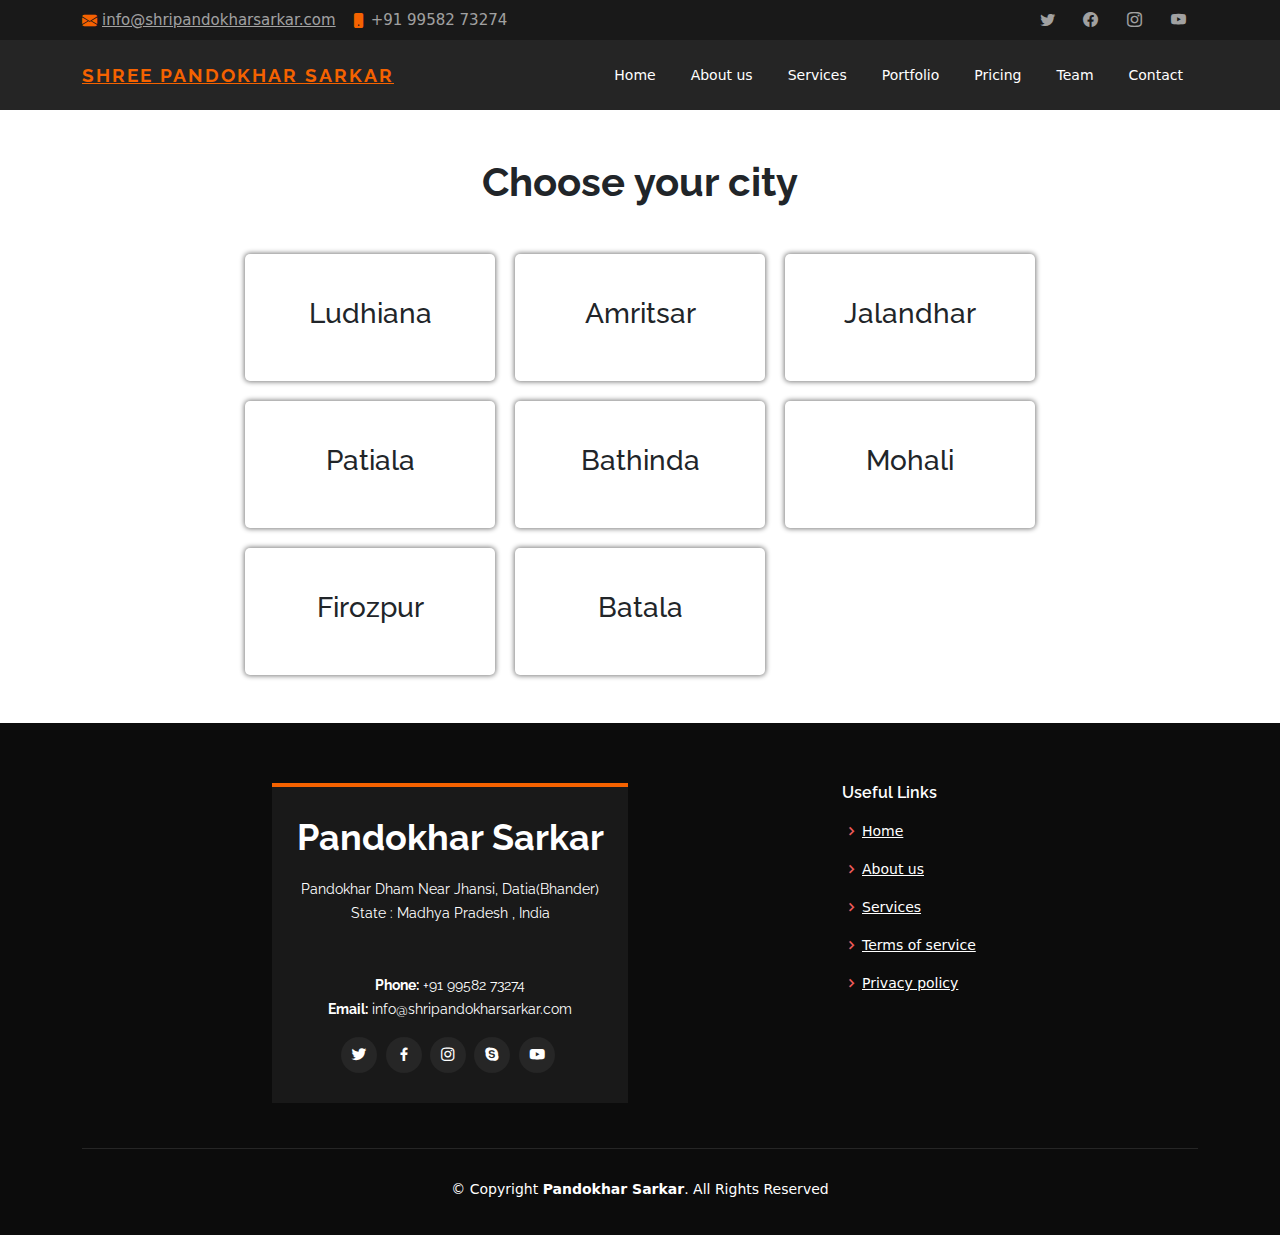
<file: chandigar.html>
<!DOCTYPE html>
<html lang="en">
<head>
    <meta charset="UTF-8">
    <meta name="viewport" content="width=device-width, initial-scale=1.0">
    <title>Pandokhar Sarkar</title>
    <!-- Favicons -->
  <link href="favicon.png" rel="icon">
  <link href="favicon.png" rel="apple-touch-icon">
  <!-- google fonts -->
  <link href="https://fonts.googleapis.com/css?family=Open+Sans:300,300i,400,400i,600,600i,700,700i|Raleway:300,300i,400,400i,500,500i,600,600i,700,700i|Poppins:300,300i,400,400i,500,500i,600,600i,700,700i" rel="stylesheet">
  <!-- Template Main CSS File -->
  <link href="assets/css/style.css" rel="stylesheet">
 
  <!-- jquery cdn -->
  <!-- <script src="https://ajax.googleapis.com/ajax/libs/jquery/3.7.0/jquery.min.js"></script> -->
    <!-- Vendor CSS Files -->
    <link href="https://cdn.jsdelivr.net/npm/bootstrap@5.0.2/dist/css/bootstrap.min.css" rel="stylesheet" integrity="sha384-EVSTQN3/azprG1Anm3QDgpJLIm9Nao0Yz1ztcQTwFspd3yD65VohhpuuCOmLASjC" crossorigin="anonymous">

    <link href="assets/vendor/aos/aos.css" rel="stylesheet">
    <link href="assets/vendor/bootstrap/css/bootstrap.min.css" rel="stylesheet">
    <link href="assets/vendor/bootstrap-icons/bootstrap-icons.css" rel="stylesheet">
    <link href="assets/vendor/boxicons/css/boxicons.min.css" rel="stylesheet">
    <link href="assets/vendor/glightbox/css/glightbox.min.css" rel="stylesheet">
    <link href="assets/vendor/swiper/swiper-bundle.min.css" rel="stylesheet">
   

</head>
<body>
     <!-- ======= Top Bar ======= -->
  <section id="topbar" class="d-flex align-items-center">
    <div class="container d-flex justify-content-center justify-content-md-between">
      <div class="contact-info d-flex align-items-center">
        <i class="bi bi-envelope-fill"></i><a href="mailto:info@shripandokharsarkar.com">info@shripandokharsarkar.com</a>
        <i class="bi bi-phone-fill phone-icon"></i> +91 99582 73274
      </div>
      <div class="social-links d-none d-md-block">
        <a href="#" class="twitter"><i class="bi bi-twitter"></i></a>
        <a href="https://www.facebook.com/pandokhar.sarkar.545" class="facebook"><i class="bi bi-facebook"></i></a>
        <a href="#" class="instagram"><i class="bi bi-instagram"></i></a>
        <a href="https://www.youtube.com/user/bindupandhokar" class="linkedin"><i class="bi bi-youtube"></i></i></a>
      </div>
    </div>
  </section>

      <!-- ======= Header ======= -->
  <header id="header" class="d-flex align-items-center">
    <div class="container d-flex align-items-center justify-content-between">

      <h1 class="logo"><a href="/index.html">Shree Pandokhar Sarkar</a></h1>
      <!-- Uncomment below if you prefer to use an image logo -->
      <!-- <a href="index.html" class="logo"><img src="assets/img/logo.png" alt="" class="img-fluid"></a>-->

      <nav id="navbar" class="navbar">
        <ul>
          <li><a class="nav-link scrollto " href="/index.html">Home</a></li>
          <li><a class="nav-link scrollto" href="/index.html#about">About us</a></li>
          <li><a class="nav-link scrollto" href="/index.html#services">Services</a></li>
          <li><a class="nav-link scrollto " href="/index.html#portfolio">Portfolio</a></li>
          <li><a class="nav-link scrollto" href="/index.html#pricing">Pricing</a></li>
          <li><a class="nav-link scrollto" href="/index.html#team">Team</a></li>
         
          <li><a class="nav-link scrollto" href="#contact">Contact</a></li>
        </ul>
        <i class="bi bi-list mobile-nav-toggle"></i>
      </nav><!-- .navbar -->

    </div>
  </header><!-- End Header -->

   <!-- main content -->
   <div class="row w-100  m-0 p-0">
    <h1 class="text-center fw-bold my-5 mx-0">Choose your city</h1>
     <div class="parent_gridd mb-5">
        <div class="child1 open" data-bs-toggle="modal" data-bs-target="#exampleModal"><h3>Ludhiana</h3></div>
        <div class="child1 open" data-bs-toggle="modal" data-bs-target="#exampleModal"><h3>Amritsar</h3></div>
        <div class="child1 open" data-bs-toggle="modal" data-bs-target="#exampleModal"><h3>Jalandhar</h3></div>
        <div class="child1 open" data-bs-toggle="modal" data-bs-target="#exampleModal"><h3>Patiala</h3></div>
        <div class="child1 open" data-bs-toggle="modal" data-bs-target="#exampleModal"><h3>Bathinda</h3></div>
        <div class="child1 open" data-bs-toggle="modal" data-bs-target="#exampleModal"><h3>Mohali</h3></div>
        <div class="child1 open" data-bs-toggle="modal" data-bs-target="#exampleModal"><h3>Firozpur</h3></div>
        <div class="child1 open" data-bs-toggle="modal" data-bs-target="#exampleModal"><h3>Batala</h3></div>
        
     </div>
   </div>
 <!-- end main content -->

 <!-- modal code -->
 
  
  <!-- Modal -->
 
    <div class="modal fade" id="exampleModal" tabindex="-1" aria-labelledby="exampleModalLabel" aria-hidden="true">
        <div class="modal-dialog modal-dialog-centered modal-dialog-scrollable">
          <div class="modal-content">
            <div class="modal-header">
              <h5 class="modal-title" id="exampleModalLabel">Whatsapp group Link</h5>
              <button type="button" class="btn-close" data-bs-dismiss="modal" aria-label="Close"></button>
            </div>
            <div class="modal-body ">
                <a href="https://chat.whatsapp.com/DCibsw1LIdS6PrPAT43Yz4"><img class="w-50 h-25" src="assets/img/whatsapp.png" alt=""></a>

                <p>or</p>
                <div class="form-floating">
                    <div class="form-floating">
                        <textarea id="textinpp" cols="30" rows="5">https://chat.whatsapp.com/DCibsw1LIdS6PrPAT43Yz4</textarea>
                       
                      </div>
                      
            </div>
            <button type="button" class="btn btn-primary mt-3 mb-3" onclick="clip()"><i class="bi bi-clipboard"></i></button>

            <div class="modal-footer">
              <button type="button" class="btn btn-secondary" data-bs-dismiss="modal">close</button>
         
            </div>
          </div>
        </div>
      </div>
    </div>
  

<!-- modal code -->
    <!-- ======= Footer ======= -->
  <footer id="footer">
    <div class="footer-top">
      <div class="container">
        <div class="row d-flex justify-content-evenly">

          <div class="col-lg-4 col-md-6">
            <div class="footer-info">
              <h3>Pandokhar Sarkar</h3>
              <p>
                Pandokhar Dham
                Near Jhansi, Datia(Bhander)
                State : Madhya Pradesh , India <br><br><br>
                <strong>Phone:</strong> +91 99582 73274 <br>
                <strong>Email:</strong> info@shripandokharsarkar.com<br>
              </p>
              <div class="social-links mt-3">
                <a href="#" class="twitter"><i class="bx bxl-twitter"></i></a>
                <a href="https://www.facebook.com/pandokhar.sarkar.545" class="facebook"><i class="bx bxl-facebook"></i></a>
                <a href="#" class="instagram"><i class="bx bxl-instagram"></i></a>
                <a href="#" class="google-plus"><i class="bx bxl-skype"></i></a>
                <a href="https://www.youtube.com/user/bindupandhokar" class="linkedin"><i class="bx bxl-youtube"></i></a>
              </div>
            </div>
          </div>

          <div class="col-lg-2 col-md-12 footer-links">
            <h4>Useful Links</h4>
            <ul>
              <li><i class="bx bx-chevron-right"></i> <a href="#">Home</a></li>
              <li><i class="bx bx-chevron-right"></i> <a href="#">About us</a></li>
              <li><i class="bx bx-chevron-right"></i> <a href="#">Services</a></li>
              <li><i class="bx bx-chevron-right"></i> <a href="#">Terms of service</a></li>
              <li><i class="bx bx-chevron-right"></i> <a href="#">Privacy policy</a></li>
            </ul>
          </div>
      </div>
      </div>
    </div>
    <div class="container">
        <div class="copyright">
          &copy; Copyright <strong><span>Pandokhar Sarkar</span></strong>. All Rights Reserved
        </div>
        <div class="credits">
         
        </div>
      </div>
    </footer>
    <!-- end footer -->

    <!-- Vendor JS Files -->
    <script src="https://cdn.jsdelivr.net/npm/bootstrap@5.0.2/dist/js/bootstrap.bundle.min.js" integrity="sha384-MrcW6ZMFYlzcLA8Nl+NtUVF0sA7MsXsP1UyJoMp4YLEuNSfAP+JcXn/tWtIaxVXM" crossorigin="anonymous"></script>
  <script src="assets/vendor/aos/aos.js"></script>
  <script src="assets/vendor/bootstrap/js/bootstrap.bundle.min.js"></script>
  <script src="assets/vendor/glightbox/js/glightbox.min.js"></script>
  <script src="assets/vendor/isotope-layout/isotope.pkgd.min.js"></script>
  <script src="assets/vendor/swiper/swiper-bundle.min.js"></script>
  <script src="assets/vendor/php-email-form/validate.js"></script>
 

  <!-- Template Main JS File -->
  <script src="assets/js/main.js"></script>
   <script src="assets/js/modal.js"></script>

</body>
</html>
</file>
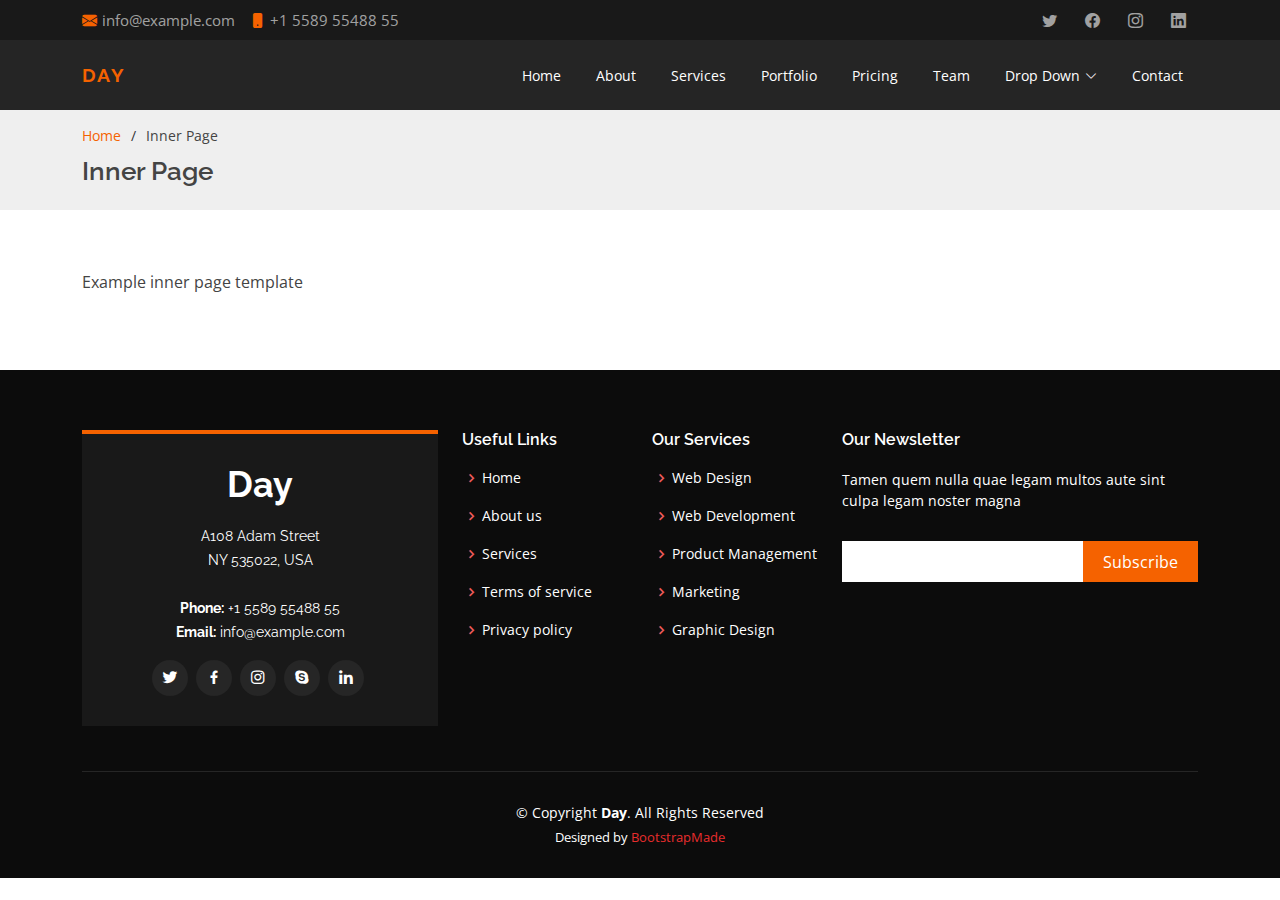
<file: inner-page.html>
<!DOCTYPE html>
<html lang="en">

<head>
  <meta charset="utf-8">
  <meta content="width=device-width, initial-scale=1.0" name="viewport">

  <title>Inner Page - Day Bootstrap Template</title>
  <meta content="" name="description">
  <meta content="" name="keywords">

  <!-- Favicons -->
  <link href="assets/img/favicon.png" rel="icon">
  <link href="assets/img/apple-touch-icon.png" rel="apple-touch-icon">

  <!-- Google Fonts -->
  <link href="https://fonts.googleapis.com/css?family=Open+Sans:300,300i,400,400i,600,600i,700,700i|Raleway:300,300i,400,400i,500,500i,600,600i,700,700i|Poppins:300,300i,400,400i,500,500i,600,600i,700,700i" rel="stylesheet">

  <!-- Vendor CSS Files -->
  <link href="assets/vendor/aos/aos.css" rel="stylesheet">
  <link href="assets/vendor/bootstrap/css/bootstrap.min.css" rel="stylesheet">
  <link href="assets/vendor/bootstrap-icons/bootstrap-icons.css" rel="stylesheet">
  <link href="assets/vendor/boxicons/css/boxicons.min.css" rel="stylesheet">
  <link href="assets/vendor/glightbox/css/glightbox.min.css" rel="stylesheet">
  <link href="assets/vendor/swiper/swiper-bundle.min.css" rel="stylesheet">

  <!-- Template Main CSS File -->
  <link href="assets/css/style.css" rel="stylesheet">

  <!-- =======================================================
  * Template Name: Day
  * Updated: Aug 17 2023 with Bootstrap v5.3.1
  * Template URL: https://bootstrapmade.com/day-multipurpose-html-template-for-free/
  * Author: BootstrapMade.com
  * License: https://bootstrapmade.com/license/
  ======================================================== -->
</head>

<body>

  <!-- ======= Top Bar ======= -->
  <section id="topbar" class="d-flex align-items-center">
    <div class="container d-flex justify-content-center justify-content-md-between">
      <div class="contact-info d-flex align-items-center">
        <i class="bi bi-envelope-fill"></i><a href="mailto:contact@example.com">info@example.com</a>
        <i class="bi bi-phone-fill phone-icon"></i> +1 5589 55488 55
      </div>
      <div class="social-links d-none d-md-block">
        <a href="#" class="twitter"><i class="bi bi-twitter"></i></a>
        <a href="#" class="facebook"><i class="bi bi-facebook"></i></a>
        <a href="#" class="instagram"><i class="bi bi-instagram"></i></a>
        <a href="#" class="linkedin"><i class="bi bi-linkedin"></i></i></a>
      </div>
    </div>
  </section>

  <!-- ======= Header ======= -->
  <header id="header" class="d-flex align-items-center">
    <div class="container d-flex align-items-center justify-content-between">

      <h1 class="logo"><a href="index.html">Day</a></h1>
      <!-- Uncomment below if you prefer to use an image logo -->
      <!-- <a href="index.html" class="logo"><img src="assets/img/logo.png" alt="" class="img-fluid"></a>-->

      <nav id="navbar" class="navbar">
        <ul>
          <li><a class="nav-link scrollto " href="#hero">Home</a></li>
          <li><a class="nav-link scrollto" href="#about">About</a></li>
          <li><a class="nav-link scrollto" href="#services">Services</a></li>
          <li><a class="nav-link scrollto " href="#portfolio">Portfolio</a></li>
          <li><a class="nav-link scrollto" href="#pricing">Pricing</a></li>
          <li><a class="nav-link scrollto" href="#team">Team</a></li>
          <li class="dropdown"><a href="#"><span>Drop Down</span> <i class="bi bi-chevron-down"></i></a>
            <ul>
              <li><a href="#">Drop Down 1</a></li>
              <li class="dropdown"><a href="#"><span>Deep Drop Down</span> <i class="bi bi-chevron-right"></i></a>
                <ul>
                  <li><a href="#">Deep Drop Down 1</a></li>
                  <li><a href="#">Deep Drop Down 2</a></li>
                  <li><a href="#">Deep Drop Down 3</a></li>
                  <li><a href="#">Deep Drop Down 4</a></li>
                  <li><a href="#">Deep Drop Down 5</a></li>
                </ul>
              </li>
              <li><a href="#">Drop Down 2</a></li>
              <li><a href="#">Drop Down 3</a></li>
              <li><a href="#">Drop Down 4</a></li>
            </ul>
          </li>
          <li><a class="nav-link scrollto" href="#contact">Contact</a></li>
        </ul>
        <i class="bi bi-list mobile-nav-toggle"></i>
      </nav><!-- .navbar -->

    </div>
  </header><!-- End Header -->

  <main id="main">

    <!-- ======= Breadcrumbs ======= -->
    <section id="breadcrumbs" class="breadcrumbs">
      <div class="container">

        <ol>
          <li><a href="index.html">Home</a></li>
          <li>Inner Page</li>
        </ol>
        <h2>Inner Page</h2>

      </div>
    </section><!-- End Breadcrumbs -->

    <section class="inner-page">
      <div class="container">
        <p>
          Example inner page template
        </p>
      </div>
    </section>

  </main><!-- End #main -->

  <!-- ======= Footer ======= -->
  <footer id="footer">
    <div class="footer-top">
      <div class="container">
        <div class="row">

          <div class="col-lg-4 col-md-6">
            <div class="footer-info">
              <h3>Day</h3>
              <p>
                A108 Adam Street <br>
                NY 535022, USA<br><br>
                <strong>Phone:</strong> +1 5589 55488 55<br>
                <strong>Email:</strong> info@example.com<br>
              </p>
              <div class="social-links mt-3">
                <a href="#" class="twitter"><i class="bx bxl-twitter"></i></a>
                <a href="#" class="facebook"><i class="bx bxl-facebook"></i></a>
                <a href="#" class="instagram"><i class="bx bxl-instagram"></i></a>
                <a href="#" class="google-plus"><i class="bx bxl-skype"></i></a>
                <a href="#" class="linkedin"><i class="bx bxl-linkedin"></i></a>
              </div>
            </div>
          </div>

          <div class="col-lg-2 col-md-6 footer-links">
            <h4>Useful Links</h4>
            <ul>
              <li><i class="bx bx-chevron-right"></i> <a href="#">Home</a></li>
              <li><i class="bx bx-chevron-right"></i> <a href="#">About us</a></li>
              <li><i class="bx bx-chevron-right"></i> <a href="#">Services</a></li>
              <li><i class="bx bx-chevron-right"></i> <a href="#">Terms of service</a></li>
              <li><i class="bx bx-chevron-right"></i> <a href="#">Privacy policy</a></li>
            </ul>
          </div>

          <div class="col-lg-2 col-md-6 footer-links">
            <h4>Our Services</h4>
            <ul>
              <li><i class="bx bx-chevron-right"></i> <a href="#">Web Design</a></li>
              <li><i class="bx bx-chevron-right"></i> <a href="#">Web Development</a></li>
              <li><i class="bx bx-chevron-right"></i> <a href="#">Product Management</a></li>
              <li><i class="bx bx-chevron-right"></i> <a href="#">Marketing</a></li>
              <li><i class="bx bx-chevron-right"></i> <a href="#">Graphic Design</a></li>
            </ul>
          </div>

          <div class="col-lg-4 col-md-6 footer-newsletter">
            <h4>Our Newsletter</h4>
            <p>Tamen quem nulla quae legam multos aute sint culpa legam noster magna</p>
            <form action="" method="post">
              <input type="email" name="email"><input type="submit" value="Subscribe">
            </form>

          </div>

        </div>
      </div>
    </div>

    <div class="container">
      <div class="copyright">
        &copy; Copyright <strong><span>Day</span></strong>. All Rights Reserved
      </div>
      <div class="credits">
        <!-- All the links in the footer should remain intact. -->
        <!-- You can delete the links only if you purchased the pro version. -->
        <!-- Licensing information: https://bootstrapmade.com/license/ -->
        <!-- Purchase the pro version with working PHP/AJAX contact form: https://bootstrapmade.com/day-multipurpose-html-template-for-free/ -->
        Designed by <a href="https://bootstrapmade.com/">BootstrapMade</a>
      </div>
    </div>
  </footer><!-- End Footer -->

  <a href="#" class="back-to-top d-flex align-items-center justify-content-center"><i class="bi bi-arrow-up-short"></i></a>
  <div id="preloader"></div>

  <!-- Vendor JS Files -->
  <script src="assets/vendor/aos/aos.js"></script>
  <script src="assets/vendor/bootstrap/js/bootstrap.bundle.min.js"></script>
  <script src="assets/vendor/glightbox/js/glightbox.min.js"></script>
  <script src="assets/vendor/isotope-layout/isotope.pkgd.min.js"></script>
  <script src="assets/vendor/swiper/swiper-bundle.min.js"></script>
  <script src="assets/vendor/php-email-form/validate.js"></script>

  <!-- Template Main JS File -->
  <script src="assets/js/main.js"></script>

</body>

</html>
</file>
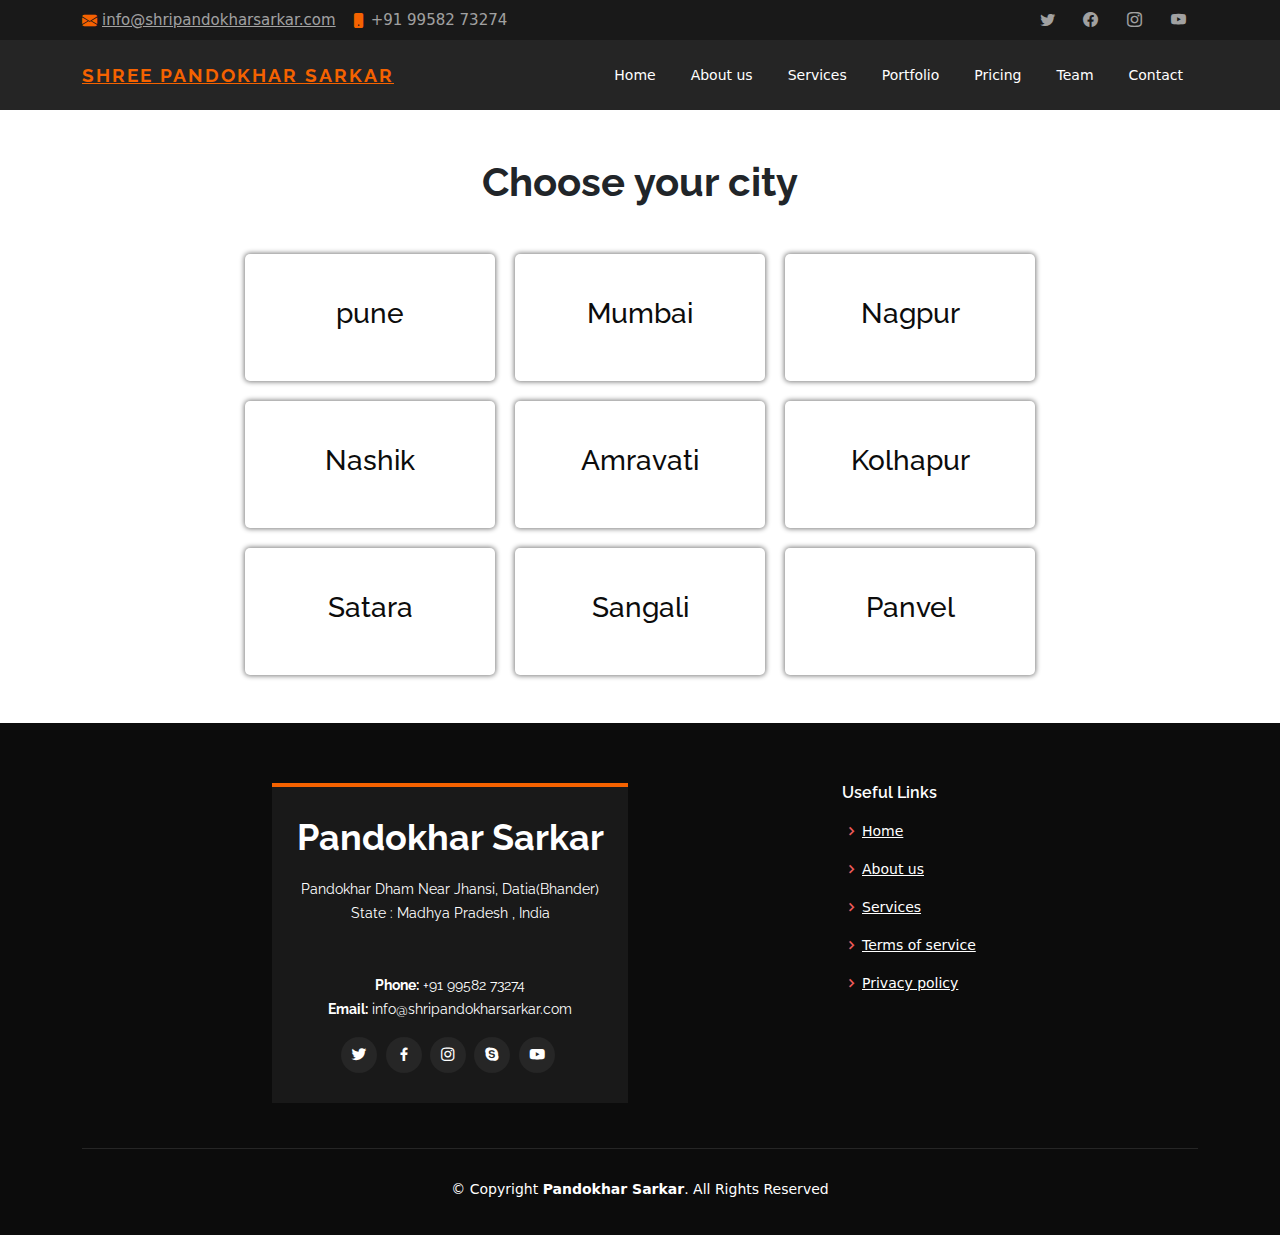
<file: maharashtra.html>
<!DOCTYPE html>
<html lang="en">
<head>
    <meta charset="UTF-8">
    <meta name="viewport" content="width=device-width, initial-scale=1.0">
    <title>Pandokhar Sarkar</title>
    <!-- Favicons -->
  <link href="favicon.png" rel="icon">
  <link href="favicon.png" rel="apple-touch-icon">
  <!-- google fonts -->
  <link href="https://fonts.googleapis.com/css?family=Open+Sans:300,300i,400,400i,600,600i,700,700i|Raleway:300,300i,400,400i,500,500i,600,600i,700,700i|Poppins:300,300i,400,400i,500,500i,600,600i,700,700i" rel="stylesheet">
  <!-- Template Main CSS File -->
  <link href="assets/css/style.css" rel="stylesheet">
 
  <!-- jquery cdn -->
  <!-- <script src="https://ajax.googleapis.com/ajax/libs/jquery/3.7.0/jquery.min.js"></script> -->
    <!-- Vendor CSS Files -->
    <link href="https://cdn.jsdelivr.net/npm/bootstrap@5.0.2/dist/css/bootstrap.min.css" rel="stylesheet" integrity="sha384-EVSTQN3/azprG1Anm3QDgpJLIm9Nao0Yz1ztcQTwFspd3yD65VohhpuuCOmLASjC" crossorigin="anonymous">

    <link href="assets/vendor/aos/aos.css" rel="stylesheet">
    <link href="assets/vendor/bootstrap/css/bootstrap.min.css" rel="stylesheet">
    <link href="assets/vendor/bootstrap-icons/bootstrap-icons.css" rel="stylesheet">
    <link href="assets/vendor/boxicons/css/boxicons.min.css" rel="stylesheet">
    <link href="assets/vendor/glightbox/css/glightbox.min.css" rel="stylesheet">
    <link href="assets/vendor/swiper/swiper-bundle.min.css" rel="stylesheet">
   

</head>
<body>
     <!-- ======= Top Bar ======= -->
  <section id="topbar" class="d-flex align-items-center">
    <div class="container d-flex justify-content-center justify-content-md-between">
      <div class="contact-info d-flex align-items-center">
        <i class="bi bi-envelope-fill"></i><a href="mailto:info@shripandokharsarkar.com">info@shripandokharsarkar.com</a>
        <i class="bi bi-phone-fill phone-icon"></i> +91 99582 73274
      </div>
      <div class="social-links d-none d-md-block">
        <a href="#" class="twitter"><i class="bi bi-twitter"></i></a>
        <a href="https://www.facebook.com/pandokhar.sarkar.545" class="facebook"><i class="bi bi-facebook"></i></a>
        <a href="#" class="instagram"><i class="bi bi-instagram"></i></a>
        <a href="https://www.youtube.com/user/bindupandhokar" class="linkedin"><i class="bi bi-youtube"></i></i></a>
      </div>
    </div>
  </section>

      <!-- ======= Header ======= -->
  <header id="header" class="d-flex align-items-center">
    <div class="container d-flex align-items-center justify-content-between">

      <h1 class="logo"><a href="/index.html">Shree Pandokhar Sarkar</a></h1>
      <!-- Uncomment below if you prefer to use an image logo -->
      <!-- <a href="index.html" class="logo"><img src="assets/img/logo.png" alt="" class="img-fluid"></a>-->

      <nav id="navbar" class="navbar">
        <ul>
          <li><a class="nav-link scrollto " href="/index.html">Home</a></li>
          <li><a class="nav-link scrollto" href="/index.html#about">About us</a></li>
          <li><a class="nav-link scrollto" href="/index.html#services">Services</a></li>
          <li><a class="nav-link scrollto " href="/index.html#portfolio">Portfolio</a></li>
          <li><a class="nav-link scrollto" href="/index.html#pricing">Pricing</a></li>
          <li><a class="nav-link scrollto" href="/index.html#team">Team</a></li>
         
          <li><a class="nav-link scrollto" href="#contact">Contact</a></li>
        </ul>
        <i class="bi bi-list mobile-nav-toggle"></i>
      </nav><!-- .navbar -->

    </div>
  </header><!-- End Header -->

   <!-- main content -->
   <div class="row w-100 m-0 p-0">
    <h1 class="text-center fw-bold  my-5 mx-0">Choose your city</h1>
     <div class="parent_gridd mb-5 ">
        <a class="a" href="/pandokhar-sarkar/citycont.html?name=pune" ><div class="child1"><h3>pune</h3></div></a>
        <a class="a" href="/pandokhar-sarkar/citycont.html?name=mumbai"><div class="child1"><h3>Mumbai</h3></div></a>
        <a class="a" href="/pandokhar-sarkar/citycont.html?name=nagpur"><div class="child1"><h3>Nagpur</h3></div></a>
        <a class="a" href="/pandokhar-sarkar/citycont.html?name=nashik"><div class="child1"><h3>Nashik</h3></div></a>
        <a class="a" href="/pandokhar-sarkar/citycont.html?name=amravati"><div class="child1"><h3>Amravati</h3></div></a>
        <a class="a" href="/pandokhar-sarkar/citycont.html?name=kolhapur"><div class="child1"><h3>Kolhapur</h3></div></a>
        <a class="a" href="/pandokhar-sarkar/citycont.html?name=satara"><div class="child1"><h3>Satara</h3></div></a>
        <a class="a" href="/pandokhar-sarkar/citycont.html?name=sangali"><div class="child1"><h3>Sangali</h3></div></a>
        <a class="a" href="/pandokhar-sarkar/citycont.html?name=panvel"><div class="child1"><h3>Panvel</h3></div></a>
     </div>
   </div>
 <!-- end main content -->

 
    <!-- ======= Footer ======= -->
  <footer id="footer">
    <div class="footer-top">
      <div class="container">
        <div class="row d-flex justify-content-evenly">

          <div class="col-lg-4 col-md-6">
            <div class="footer-info">
              <h3>Pandokhar Sarkar</h3>
              <p>
                Pandokhar Dham
                Near Jhansi, Datia(Bhander)
                State : Madhya Pradesh , India <br><br><br>
                <strong>Phone:</strong> +91 99582 73274 <br>
                <strong>Email:</strong> info@shripandokharsarkar.com<br>
              </p>
              <div class="social-links mt-3">
                <a href="#" class="twitter"><i class="bx bxl-twitter"></i></a>
                <a href="https://www.facebook.com/pandokhar.sarkar.545" class="facebook"><i class="bx bxl-facebook"></i></a>
                <a href="#" class="instagram"><i class="bx bxl-instagram"></i></a>
                <a href="#" class="google-plus"><i class="bx bxl-skype"></i></a>
                <a href="https://www.youtube.com/user/bindupandhokar" class="linkedin"><i class="bx bxl-youtube"></i></a>
              </div>
            </div>
          </div>

          <div class="col-lg-2 col-md-12 footer-links">
            <h4>Useful Links</h4>
            <ul>
              <li><i class="bx bx-chevron-right"></i> <a href="#">Home</a></li>
              <li><i class="bx bx-chevron-right"></i> <a href="#">About us</a></li>
              <li><i class="bx bx-chevron-right"></i> <a href="#">Services</a></li>
              <li><i class="bx bx-chevron-right"></i> <a href="#">Terms of service</a></li>
              <li><i class="bx bx-chevron-right"></i> <a href="#">Privacy policy</a></li>
            </ul>
          </div>
      </div>
      </div>
    </div>
    <div class="container">
        <div class="copyright">
          &copy; Copyright <strong><span>Pandokhar Sarkar</span></strong>. All Rights Reserved
        </div>
        <div class="credits">
         
        </div>
      </div>
    </footer>
    <!-- end footer -->

    <!-- Vendor JS Files -->
    <script src="https://cdn.jsdelivr.net/npm/bootstrap@5.0.2/dist/js/bootstrap.bundle.min.js" integrity="sha384-MrcW6ZMFYlzcLA8Nl+NtUVF0sA7MsXsP1UyJoMp4YLEuNSfAP+JcXn/tWtIaxVXM" crossorigin="anonymous"></script>
  <script src="assets/vendor/aos/aos.js"></script>
  <script src="assets/vendor/bootstrap/js/bootstrap.bundle.min.js"></script>
  <script src="assets/vendor/glightbox/js/glightbox.min.js"></script>
  <script src="assets/vendor/isotope-layout/isotope.pkgd.min.js"></script>
  <script src="assets/vendor/swiper/swiper-bundle.min.js"></script>
  <script src="assets/vendor/php-email-form/validate.js"></script>
 

  <!-- Template Main JS File -->
  <script src="assets/js/main.js"></script>
   <script src="assets/js/modal.js"></script>
  
</body>
</html>
</file>
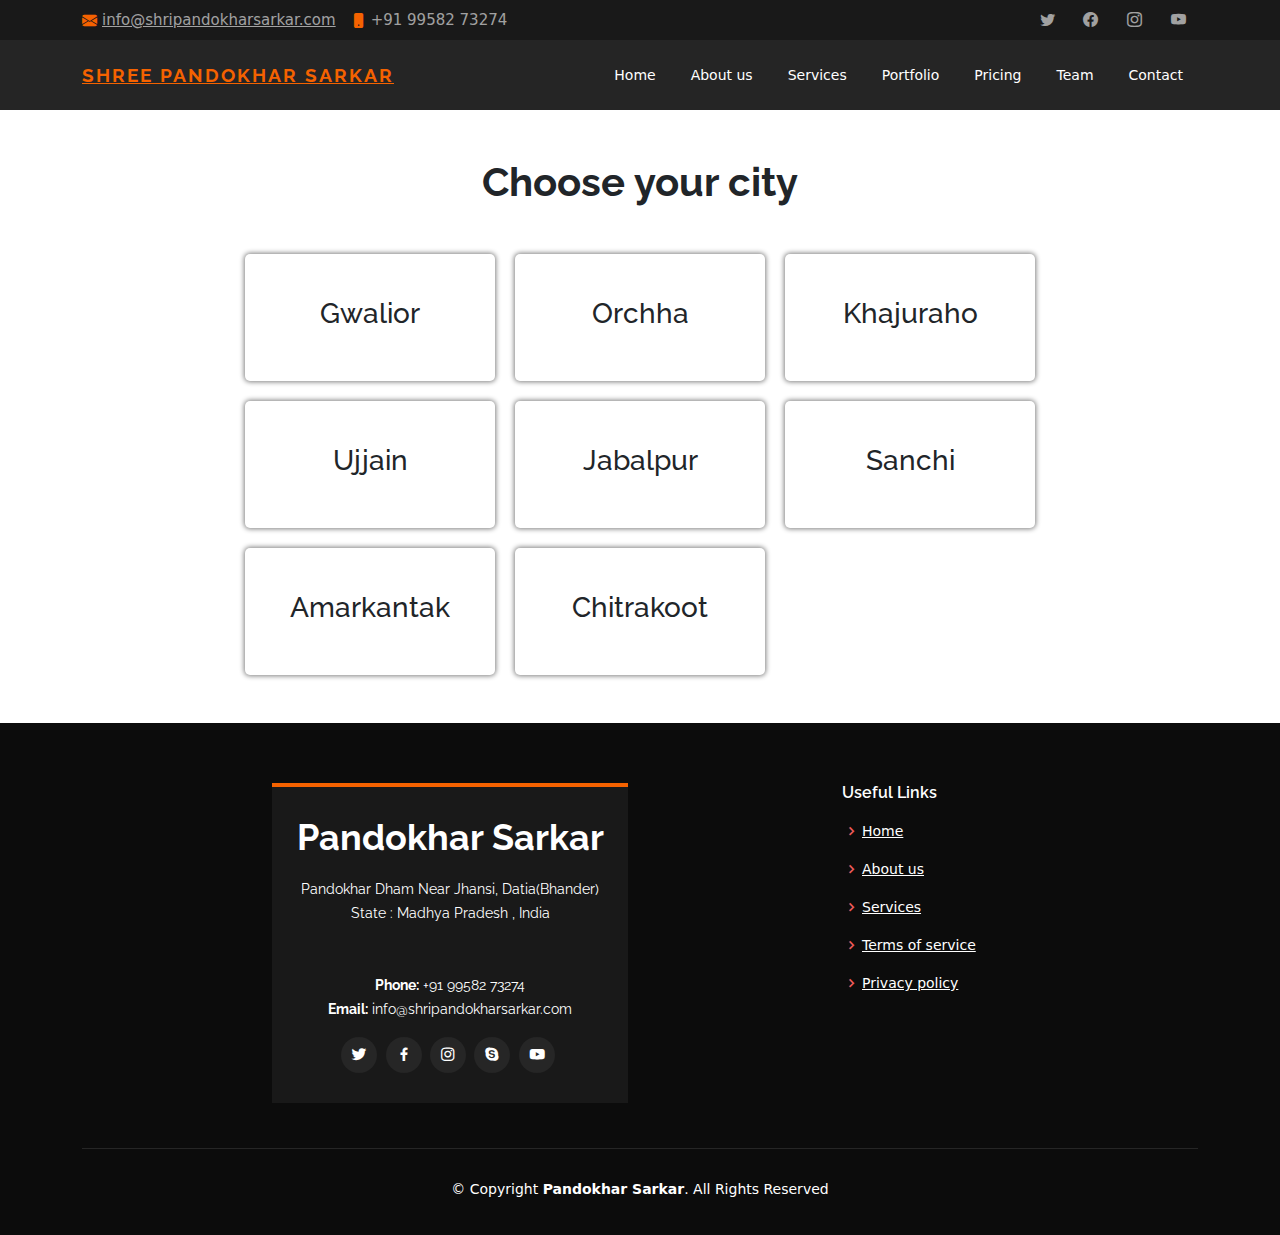
<file: mp.html>
<!DOCTYPE html>
<html lang="en">
<head>
    <meta charset="UTF-8">
    <meta name="viewport" content="width=device-width, initial-scale=1.0">
    <title>Pandokhar Sarkar</title>
    <!-- Favicons -->
  <link href="favicon.png" rel="icon">
  <link href="favicon.png" rel="apple-touch-icon">
  <!-- google fonts -->
  <link href="https://fonts.googleapis.com/css?family=Open+Sans:300,300i,400,400i,600,600i,700,700i|Raleway:300,300i,400,400i,500,500i,600,600i,700,700i|Poppins:300,300i,400,400i,500,500i,600,600i,700,700i" rel="stylesheet">
  <!-- Template Main CSS File -->
  <link href="assets/css/style.css" rel="stylesheet">
 
  <!-- jquery cdn -->
  <!-- <script src="https://ajax.googleapis.com/ajax/libs/jquery/3.7.0/jquery.min.js"></script> -->
    <!-- Vendor CSS Files -->
    <link href="https://cdn.jsdelivr.net/npm/bootstrap@5.0.2/dist/css/bootstrap.min.css" rel="stylesheet" integrity="sha384-EVSTQN3/azprG1Anm3QDgpJLIm9Nao0Yz1ztcQTwFspd3yD65VohhpuuCOmLASjC" crossorigin="anonymous">

    <link href="assets/vendor/aos/aos.css" rel="stylesheet">
    <link href="assets/vendor/bootstrap/css/bootstrap.min.css" rel="stylesheet">
    <link href="assets/vendor/bootstrap-icons/bootstrap-icons.css" rel="stylesheet">
    <link href="assets/vendor/boxicons/css/boxicons.min.css" rel="stylesheet">
    <link href="assets/vendor/glightbox/css/glightbox.min.css" rel="stylesheet">
    <link href="assets/vendor/swiper/swiper-bundle.min.css" rel="stylesheet">
   

</head>
<body>
     <!-- ======= Top Bar ======= -->
  <section id="topbar" class="d-flex align-items-center">
    <div class="container d-flex justify-content-center justify-content-md-between">
      <div class="contact-info d-flex align-items-center">
        <i class="bi bi-envelope-fill"></i><a href="mailto:info@shripandokharsarkar.com">info@shripandokharsarkar.com</a>
        <i class="bi bi-phone-fill phone-icon"></i> +91 99582 73274
      </div>
      <div class="social-links d-none d-md-block">
        <a href="#" class="twitter"><i class="bi bi-twitter"></i></a>
        <a href="https://www.facebook.com/pandokhar.sarkar.545" class="facebook"><i class="bi bi-facebook"></i></a>
        <a href="#" class="instagram"><i class="bi bi-instagram"></i></a>
        <a href="https://www.youtube.com/user/bindupandhokar" class="linkedin"><i class="bi bi-youtube"></i></i></a>
      </div>
    </div>
  </section>

      <!-- ======= Header ======= -->
  <header id="header" class="d-flex align-items-center">
    <div class="container d-flex align-items-center justify-content-between">

      <h1 class="logo"><a href="/index.html">Shree Pandokhar Sarkar</a></h1>
      <!-- Uncomment below if you prefer to use an image logo -->
      <!-- <a href="index.html" class="logo"><img src="assets/img/logo.png" alt="" class="img-fluid"></a>-->

      <nav id="navbar" class="navbar">
        <ul>
          <li><a class="nav-link scrollto " href="/index.html">Home</a></li>
          <li><a class="nav-link scrollto" href="/index.html#about">About us</a></li>
          <li><a class="nav-link scrollto" href="/index.html#services">Services</a></li>
          <li><a class="nav-link scrollto " href="/index.html#portfolio">Portfolio</a></li>
          <li><a class="nav-link scrollto" href="/index.html#pricing">Pricing</a></li>
          <li><a class="nav-link scrollto" href="/index.html#team">Team</a></li>
         
          <li><a class="nav-link scrollto" href="#contact">Contact</a></li>
        </ul>
        <i class="bi bi-list mobile-nav-toggle"></i>
      </nav><!-- .navbar -->

    </div>
  </header><!-- End Header -->

   <!-- main content -->
   <div class="row w-100 m-0 p-0">
    <h1 class="text-center fw-bold my-5 mx-0">Choose your city</h1>
     <div class="parent_gridd mb-5">
        <div class="child1 open" data-bs-toggle="modal" data-bs-target="#exampleModal"><h3>Gwalior</h3></div>
        <div class="child1 open" data-bs-toggle="modal" data-bs-target="#exampleModal"><h3>Orchha</h3></div>
        <div class="child1 open" data-bs-toggle="modal" data-bs-target="#exampleModal"><h3>Khajuraho</h3></div>
        <div class="child1 open" data-bs-toggle="modal" data-bs-target="#exampleModal"><h3>Ujjain</h3></div>
        <div class="child1 open" data-bs-toggle="modal" data-bs-target="#exampleModal"><h3>Jabalpur</h3></div>
        <div class="child1 open" data-bs-toggle="modal" data-bs-target="#exampleModal"><h3>Sanchi</h3></div>
        <div class="child1 open" data-bs-toggle="modal" data-bs-target="#exampleModal"><h3>Amarkantak</h3></div>
        <div class="child1 open" data-bs-toggle="modal" data-bs-target="#exampleModal"><h3>Chitrakoot</h3></div>
        
     </div>
   </div>
 <!-- end main content -->

 <!-- modal code -->
 
  
  <!-- Modal -->
 
    <div class="modal fade" id="exampleModal" tabindex="-1" aria-labelledby="exampleModalLabel" aria-hidden="true">
        <div class="modal-dialog modal-dialog-centered modal-dialog-scrollable">
          <div class="modal-content">
            <div class="modal-header">
              <h5 class="modal-title" id="exampleModalLabel">Whatsapp group Link</h5>
              <button type="button" class="btn-close" data-bs-dismiss="modal" aria-label="Close"></button>
            </div>
            <div class="modal-body ">
                <a href="https://chat.whatsapp.com/DCibsw1LIdS6PrPAT43Yz4"><img class="w-50 h-25" src="assets/img/whatsapp.png" alt=""></a>

                <p>or</p>
                <div class="form-floating">
                    <div class="form-floating">
                        <textarea id="textinpp" cols="30" rows="5">https://chat.whatsapp.com/DCibsw1LIdS6PrPAT43Yz4</textarea>
                       
                      </div>
                      
            </div>
            <button type="button" class="btn btn-primary mt-3 mb-3" onclick="clip()"><i class="bi bi-clipboard"></i></button>

            <div class="modal-footer">
              <button type="button" class="btn btn-secondary" data-bs-dismiss="modal">close</button>
         
            </div>
          </div>
        </div>
      </div>
    </div>
  

<!-- modal code -->
    <!-- ======= Footer ======= -->
  <footer id="footer">
    <div class="footer-top">
      <div class="container">
        <div class="row d-flex justify-content-evenly">

          <div class="col-lg-4 col-md-6">
            <div class="footer-info">
              <h3>Pandokhar Sarkar</h3>
              <p>
                Pandokhar Dham
                Near Jhansi, Datia(Bhander)
                State : Madhya Pradesh , India <br><br><br>
                <strong>Phone:</strong> +91 99582 73274 <br>
                <strong>Email:</strong> info@shripandokharsarkar.com<br>
              </p>
              <div class="social-links mt-3">
                <a href="#" class="twitter"><i class="bx bxl-twitter"></i></a>
                <a href="https://www.facebook.com/pandokhar.sarkar.545" class="facebook"><i class="bx bxl-facebook"></i></a>
                <a href="#" class="instagram"><i class="bx bxl-instagram"></i></a>
                <a href="#" class="google-plus"><i class="bx bxl-skype"></i></a>
                <a href="https://www.youtube.com/user/bindupandhokar" class="linkedin"><i class="bx bxl-youtube"></i></a>
              </div>
            </div>
          </div>

          <div class="col-lg-2 col-md-12 footer-links">
            <h4>Useful Links</h4>
            <ul>
              <li><i class="bx bx-chevron-right"></i> <a href="#">Home</a></li>
              <li><i class="bx bx-chevron-right"></i> <a href="#">About us</a></li>
              <li><i class="bx bx-chevron-right"></i> <a href="#">Services</a></li>
              <li><i class="bx bx-chevron-right"></i> <a href="#">Terms of service</a></li>
              <li><i class="bx bx-chevron-right"></i> <a href="#">Privacy policy</a></li>
            </ul>
          </div>
      </div>
      </div>
    </div>
    <div class="container">
        <div class="copyright">
          &copy; Copyright <strong><span>Pandokhar Sarkar</span></strong>. All Rights Reserved
        </div>
        <div class="credits">
         
        </div>
      </div>
    </footer>
    <!-- end footer -->

    <!-- Vendor JS Files -->
    <script src="https://cdn.jsdelivr.net/npm/bootstrap@5.0.2/dist/js/bootstrap.bundle.min.js" integrity="sha384-MrcW6ZMFYlzcLA8Nl+NtUVF0sA7MsXsP1UyJoMp4YLEuNSfAP+JcXn/tWtIaxVXM" crossorigin="anonymous"></script>
  <script src="assets/vendor/aos/aos.js"></script>
  <script src="assets/vendor/bootstrap/js/bootstrap.bundle.min.js"></script>
  <script src="assets/vendor/glightbox/js/glightbox.min.js"></script>
  <script src="assets/vendor/isotope-layout/isotope.pkgd.min.js"></script>
  <script src="assets/vendor/swiper/swiper-bundle.min.js"></script>
  <script src="assets/vendor/php-email-form/validate.js"></script>
 

  <!-- Template Main JS File -->
  <script src="assets/js/main.js"></script>
   <script src="assets/js/modal.js"></script>

</body>
</html>
</file>
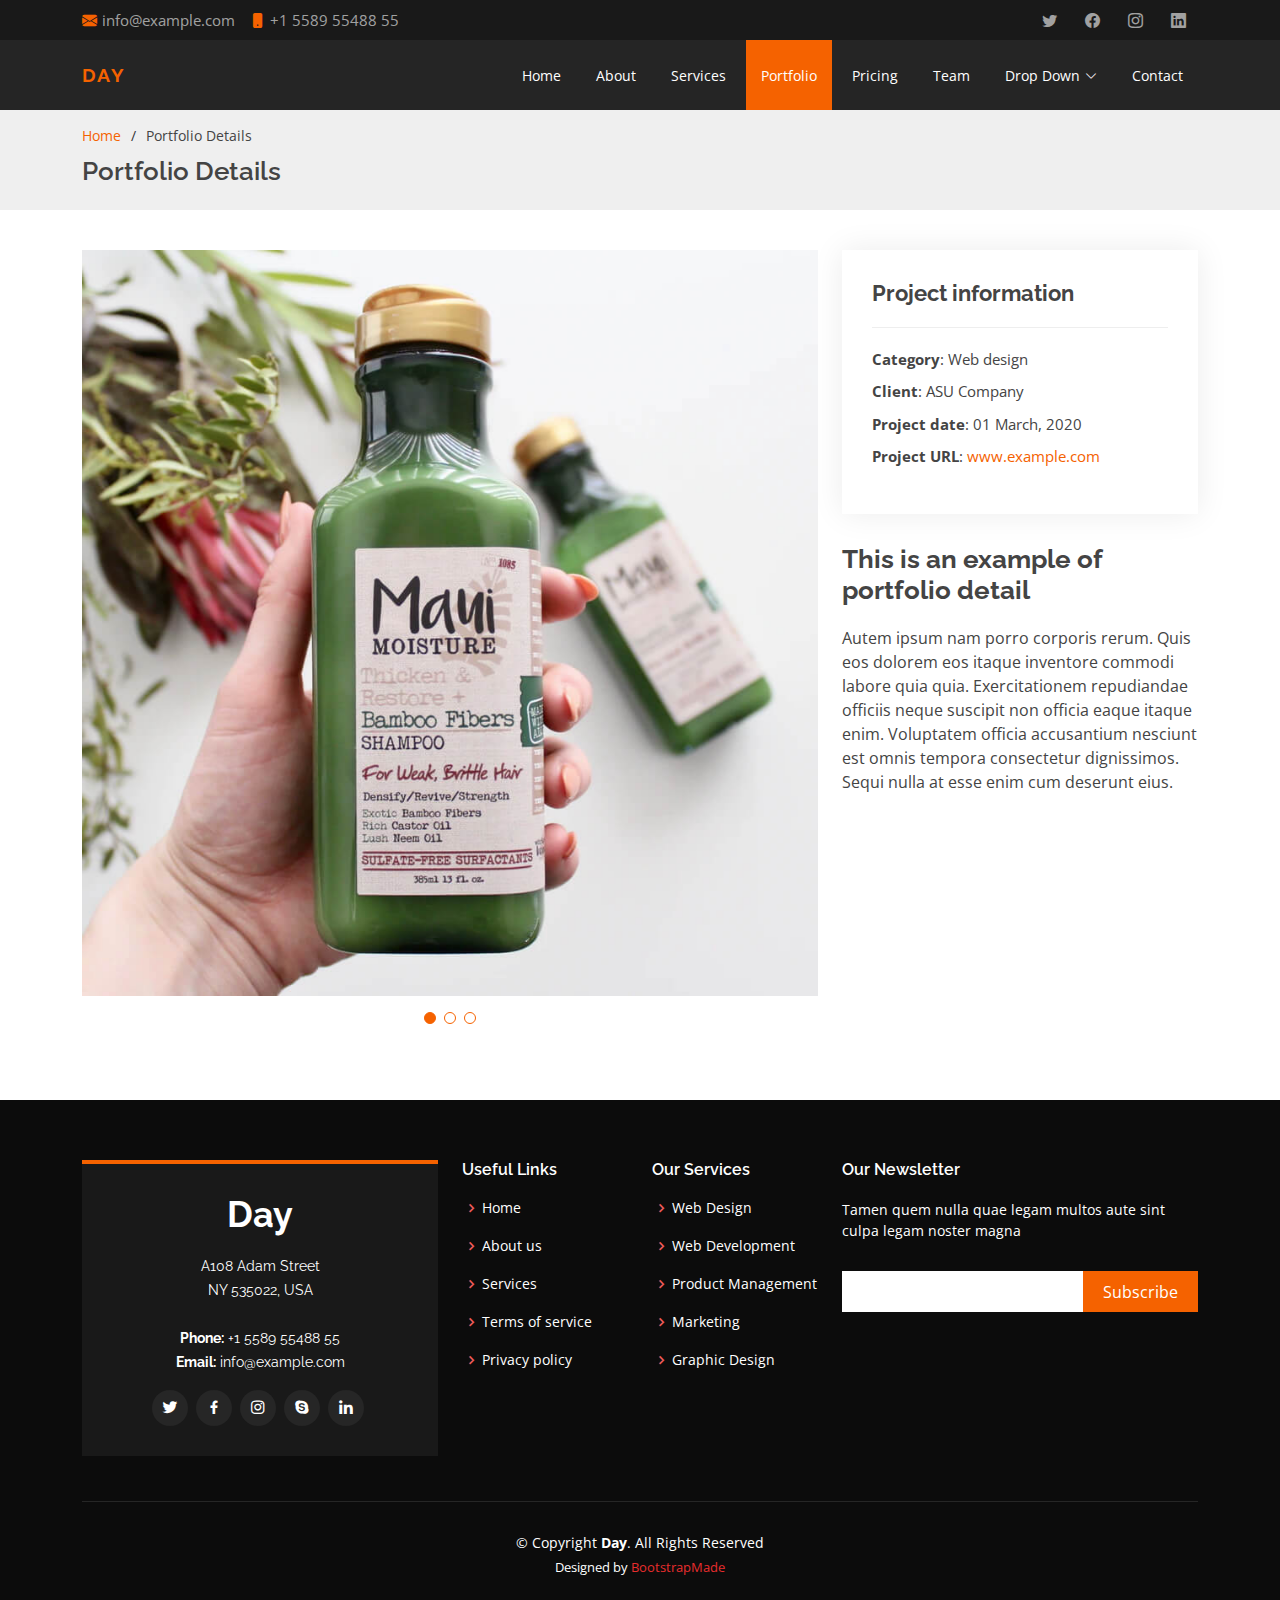
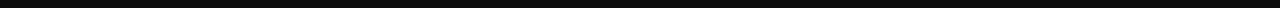
<file: portfolio-details.html>
<!DOCTYPE html>
<html lang="en">

<head>
  <meta charset="utf-8">
  <meta content="width=device-width, initial-scale=1.0" name="viewport">

  <title>Portfolio Details - Day Bootstrap Template</title>
  <meta content="" name="description">
  <meta content="" name="keywords">

  <!-- Favicons -->
  <link href="assets/img/favicon.png" rel="icon">
  <link href="assets/img/apple-touch-icon.png" rel="apple-touch-icon">

  <!-- Google Fonts -->
  <link href="https://fonts.googleapis.com/css?family=Open+Sans:300,300i,400,400i,600,600i,700,700i|Raleway:300,300i,400,400i,500,500i,600,600i,700,700i|Poppins:300,300i,400,400i,500,500i,600,600i,700,700i" rel="stylesheet">

  <!-- Vendor CSS Files -->
  <link href="assets/vendor/aos/aos.css" rel="stylesheet">
  <link href="assets/vendor/bootstrap/css/bootstrap.min.css" rel="stylesheet">
  <link href="assets/vendor/bootstrap-icons/bootstrap-icons.css" rel="stylesheet">
  <link href="assets/vendor/boxicons/css/boxicons.min.css" rel="stylesheet">
  <link href="assets/vendor/glightbox/css/glightbox.min.css" rel="stylesheet">
  <link href="assets/vendor/swiper/swiper-bundle.min.css" rel="stylesheet">

  <!-- Template Main CSS File -->
  <link href="assets/css/style.css" rel="stylesheet">

  <!-- =======================================================
  * Template Name: Day
  * Updated: Aug 17 2023 with Bootstrap v5.3.1
  * Template URL: https://bootstrapmade.com/day-multipurpose-html-template-for-free/
  * Author: BootstrapMade.com
  * License: https://bootstrapmade.com/license/
  ======================================================== -->
</head>

<body>

  <!-- ======= Top Bar ======= -->
  <section id="topbar" class="d-flex align-items-center">
    <div class="container d-flex justify-content-center justify-content-md-between">
      <div class="contact-info d-flex align-items-center">
        <i class="bi bi-envelope-fill"></i><a href="mailto:contact@example.com">info@example.com</a>
        <i class="bi bi-phone-fill phone-icon"></i> +1 5589 55488 55
      </div>
      <div class="social-links d-none d-md-block">
        <a href="#" class="twitter"><i class="bi bi-twitter"></i></a>
        <a href="#" class="facebook"><i class="bi bi-facebook"></i></a>
        <a href="#" class="instagram"><i class="bi bi-instagram"></i></a>
        <a href="#" class="linkedin"><i class="bi bi-linkedin"></i></i></a>
      </div>
    </div>
  </section>

  <!-- ======= Header ======= -->
  <header id="header" class="d-flex align-items-center">
    <div class="container d-flex align-items-center justify-content-between">

      <h1 class="logo"><a href="index.html">Day</a></h1>
      <!-- Uncomment below if you prefer to use an image logo -->
      <!-- <a href="index.html" class="logo"><img src="assets/img/logo.png" alt="" class="img-fluid"></a>-->

      <nav id="navbar" class="navbar">
        <ul>
          <li><a class="nav-link scrollto " href="#hero">Home</a></li>
          <li><a class="nav-link scrollto" href="#about">About</a></li>
          <li><a class="nav-link scrollto" href="#services">Services</a></li>
          <li><a class="nav-link scrollto active" href="#portfolio">Portfolio</a></li>
          <li><a class="nav-link scrollto" href="#pricing">Pricing</a></li>
          <li><a class="nav-link scrollto" href="#team">Team</a></li>
          <li class="dropdown"><a href="#"><span>Drop Down</span> <i class="bi bi-chevron-down"></i></a>
            <ul>
              <li><a href="#">Drop Down 1</a></li>
              <li class="dropdown"><a href="#"><span>Deep Drop Down</span> <i class="bi bi-chevron-right"></i></a>
                <ul>
                  <li><a href="#">Deep Drop Down 1</a></li>
                  <li><a href="#">Deep Drop Down 2</a></li>
                  <li><a href="#">Deep Drop Down 3</a></li>
                  <li><a href="#">Deep Drop Down 4</a></li>
                  <li><a href="#">Deep Drop Down 5</a></li>
                </ul>
              </li>
              <li><a href="#">Drop Down 2</a></li>
              <li><a href="#">Drop Down 3</a></li>
              <li><a href="#">Drop Down 4</a></li>
            </ul>
          </li>
          <li><a class="nav-link scrollto" href="#contact">Contact</a></li>
        </ul>
        <i class="bi bi-list mobile-nav-toggle"></i>
      </nav><!-- .navbar -->

    </div>
  </header><!-- End Header -->

  <main id="main">

    <!-- ======= Breadcrumbs ======= -->
    <section id="breadcrumbs" class="breadcrumbs">
      <div class="container">

        <ol>
          <li><a href="index.html">Home</a></li>
          <li>Portfolio Details</li>
        </ol>
        <h2>Portfolio Details</h2>

      </div>
    </section><!-- End Breadcrumbs -->

    <!-- ======= Portfolio Details Section ======= -->
    <section id="portfolio-details" class="portfolio-details">
      <div class="container">

        <div class="row gy-4">

          <div class="col-lg-8">
            <div class="portfolio-details-slider swiper">
              <div class="swiper-wrapper align-items-center">

                <div class="swiper-slide">
                  <img src="assets/img/portfolio/portfolio-1.jpg" alt="">
                </div>

                <div class="swiper-slide">
                  <img src="assets/img/portfolio/portfolio-2.jpg" alt="">
                </div>

                <div class="swiper-slide">
                  <img src="assets/img/portfolio/portfolio-3.jpg" alt="">
                </div>

              </div>
              <div class="swiper-pagination"></div>
            </div>
          </div>

          <div class="col-lg-4">
            <div class="portfolio-info">
              <h3>Project information</h3>
              <ul>
                <li><strong>Category</strong>: Web design</li>
                <li><strong>Client</strong>: ASU Company</li>
                <li><strong>Project date</strong>: 01 March, 2020</li>
                <li><strong>Project URL</strong>: <a href="#">www.example.com</a></li>
              </ul>
            </div>
            <div class="portfolio-description">
              <h2>This is an example of portfolio detail</h2>
              <p>
                Autem ipsum nam porro corporis rerum. Quis eos dolorem eos itaque inventore commodi labore quia quia. Exercitationem repudiandae officiis neque suscipit non officia eaque itaque enim. Voluptatem officia accusantium nesciunt est omnis tempora consectetur dignissimos. Sequi nulla at esse enim cum deserunt eius.
              </p>
            </div>
          </div>

        </div>

      </div>
    </section><!-- End Portfolio Details Section -->

  </main><!-- End #main -->

  <!-- ======= Footer ======= -->
  <footer id="footer">
    <div class="footer-top">
      <div class="container">
        <div class="row">

          <div class="col-lg-4 col-md-6">
            <div class="footer-info">
              <h3>Day</h3>
              <p>
                A108 Adam Street <br>
                NY 535022, USA<br><br>
                <strong>Phone:</strong> +1 5589 55488 55<br>
                <strong>Email:</strong> info@example.com<br>
              </p>
              <div class="social-links mt-3">
                <a href="#" class="twitter"><i class="bx bxl-twitter"></i></a>
                <a href="#" class="facebook"><i class="bx bxl-facebook"></i></a>
                <a href="#" class="instagram"><i class="bx bxl-instagram"></i></a>
                <a href="#" class="google-plus"><i class="bx bxl-skype"></i></a>
                <a href="#" class="linkedin"><i class="bx bxl-linkedin"></i></a>
              </div>
            </div>
          </div>

          <div class="col-lg-2 col-md-6 footer-links">
            <h4>Useful Links</h4>
            <ul>
              <li><i class="bx bx-chevron-right"></i> <a href="#">Home</a></li>
              <li><i class="bx bx-chevron-right"></i> <a href="#">About us</a></li>
              <li><i class="bx bx-chevron-right"></i> <a href="#">Services</a></li>
              <li><i class="bx bx-chevron-right"></i> <a href="#">Terms of service</a></li>
              <li><i class="bx bx-chevron-right"></i> <a href="#">Privacy policy</a></li>
            </ul>
          </div>

          <div class="col-lg-2 col-md-6 footer-links">
            <h4>Our Services</h4>
            <ul>
              <li><i class="bx bx-chevron-right"></i> <a href="#">Web Design</a></li>
              <li><i class="bx bx-chevron-right"></i> <a href="#">Web Development</a></li>
              <li><i class="bx bx-chevron-right"></i> <a href="#">Product Management</a></li>
              <li><i class="bx bx-chevron-right"></i> <a href="#">Marketing</a></li>
              <li><i class="bx bx-chevron-right"></i> <a href="#">Graphic Design</a></li>
            </ul>
          </div>

          <div class="col-lg-4 col-md-6 footer-newsletter">
            <h4>Our Newsletter</h4>
            <p>Tamen quem nulla quae legam multos aute sint culpa legam noster magna</p>
            <form action="" method="post">
              <input type="email" name="email"><input type="submit" value="Subscribe">
            </form>

          </div>

        </div>
      </div>
    </div>

    <div class="container">
      <div class="copyright">
        &copy; Copyright <strong><span>Day</span></strong>. All Rights Reserved
      </div>
      <div class="credits">
        <!-- All the links in the footer should remain intact. -->
        <!-- You can delete the links only if you purchased the pro version. -->
        <!-- Licensing information: https://bootstrapmade.com/license/ -->
        <!-- Purchase the pro version with working PHP/AJAX contact form: https://bootstrapmade.com/day-multipurpose-html-template-for-free/ -->
        Designed by <a href="https://bootstrapmade.com/">BootstrapMade</a>
      </div>
    </div>
  </footer><!-- End Footer -->

  <a href="#" class="back-to-top d-flex align-items-center justify-content-center"><i class="bi bi-arrow-up-short"></i></a>
  <div id="preloader"></div>

  <!-- Vendor JS Files -->
  <script src="assets/vendor/aos/aos.js"></script>
  <script src="assets/vendor/bootstrap/js/bootstrap.bundle.min.js"></script>
  <script src="assets/vendor/glightbox/js/glightbox.min.js"></script>
  <script src="assets/vendor/isotope-layout/isotope.pkgd.min.js"></script>
  <script src="assets/vendor/swiper/swiper-bundle.min.js"></script>
  <script src="assets/vendor/php-email-form/validate.js"></script>

  <!-- Template Main JS File -->
  <script src="assets/js/main.js"></script>

</body>

</html>
</file>
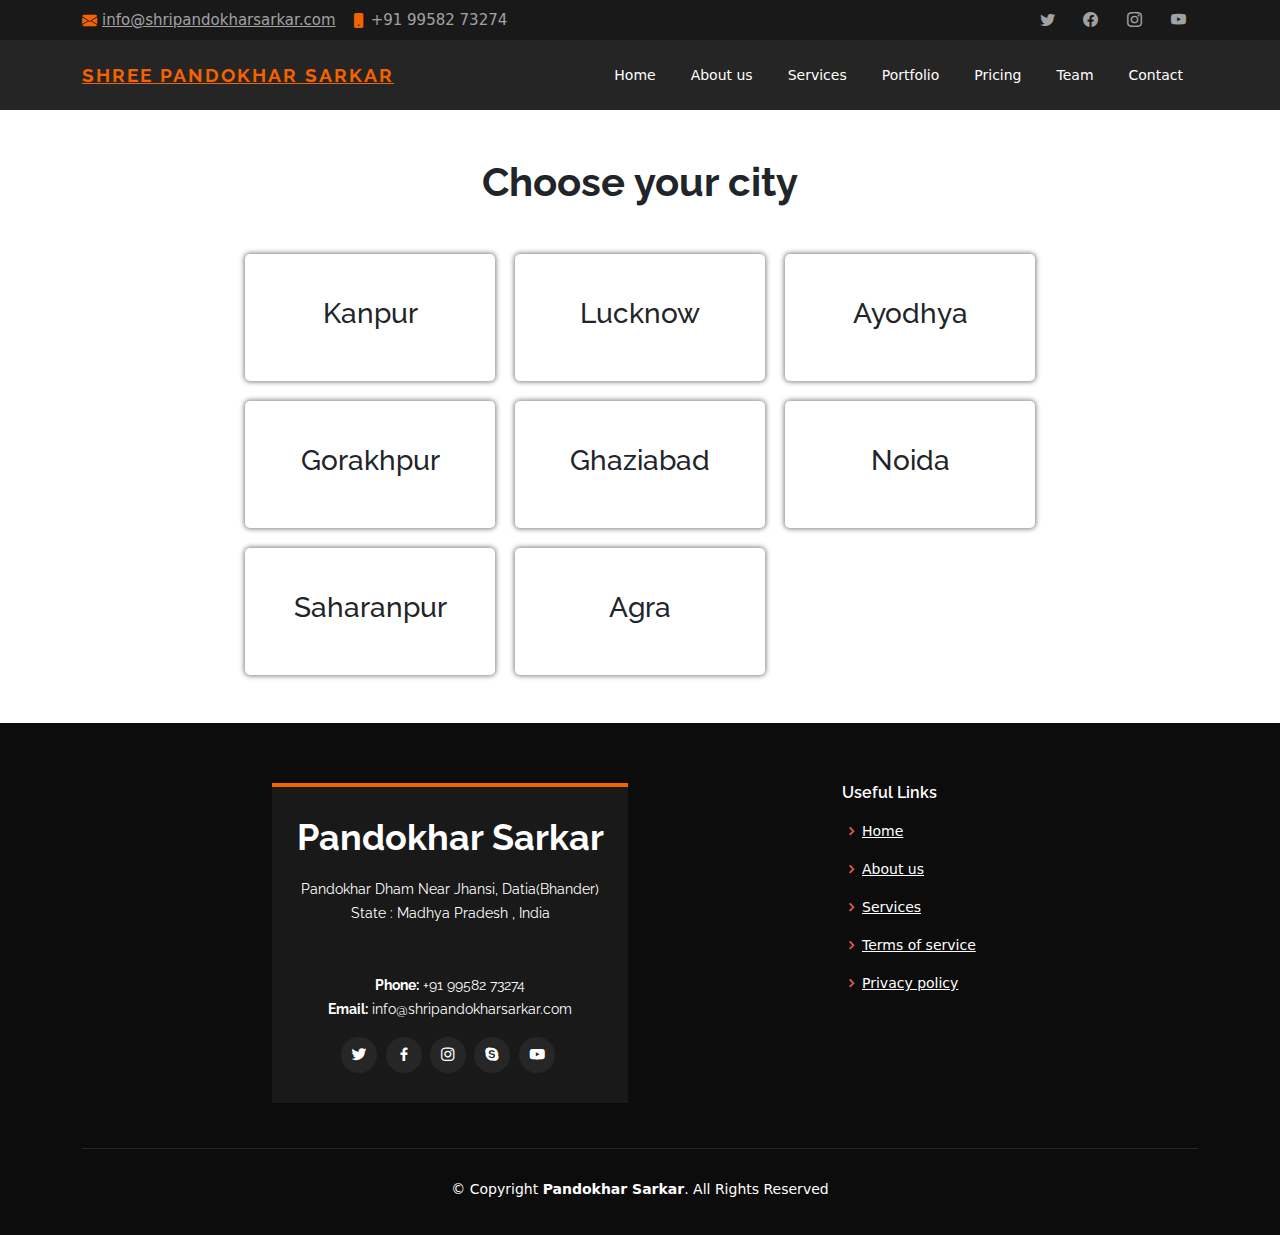
<file: up.html>
<!DOCTYPE html>
<html lang="en">
<head>
    <meta charset="UTF-8">
    <meta name="viewport" content="width=device-width, initial-scale=1.0">
    <title>Pandokhar Sarkar</title>
    <!-- Favicons -->
  <link href="favicon.png" rel="icon">
  <link href="favicon.png" rel="apple-touch-icon">
  <!-- google fonts -->
  <link href="https://fonts.googleapis.com/css?family=Open+Sans:300,300i,400,400i,600,600i,700,700i|Raleway:300,300i,400,400i,500,500i,600,600i,700,700i|Poppins:300,300i,400,400i,500,500i,600,600i,700,700i" rel="stylesheet">
  <!-- Template Main CSS File -->
  <link href="assets/css/style.css" rel="stylesheet">
 
  <!-- jquery cdn -->
  <!-- <script src="https://ajax.googleapis.com/ajax/libs/jquery/3.7.0/jquery.min.js"></script> -->
    <!-- Vendor CSS Files -->
    <link href="https://cdn.jsdelivr.net/npm/bootstrap@5.0.2/dist/css/bootstrap.min.css" rel="stylesheet" integrity="sha384-EVSTQN3/azprG1Anm3QDgpJLIm9Nao0Yz1ztcQTwFspd3yD65VohhpuuCOmLASjC" crossorigin="anonymous">

    <link href="assets/vendor/aos/aos.css" rel="stylesheet">
    <link href="assets/vendor/bootstrap/css/bootstrap.min.css" rel="stylesheet">
    <link href="assets/vendor/bootstrap-icons/bootstrap-icons.css" rel="stylesheet">
    <link href="assets/vendor/boxicons/css/boxicons.min.css" rel="stylesheet">
    <link href="assets/vendor/glightbox/css/glightbox.min.css" rel="stylesheet">
    <link href="assets/vendor/swiper/swiper-bundle.min.css" rel="stylesheet">
   

</head>
<body>
     <!-- ======= Top Bar ======= -->
  <section id="topbar" class="d-flex align-items-center">
    <div class="container d-flex justify-content-center justify-content-md-between">
      <div class="contact-info d-flex align-items-center">
        <i class="bi bi-envelope-fill"></i><a href="mailto:info@shripandokharsarkar.com">info@shripandokharsarkar.com</a>
        <i class="bi bi-phone-fill phone-icon"></i> +91 99582 73274
      </div>
      <div class="social-links d-none d-md-block">
        <a href="#" class="twitter"><i class="bi bi-twitter"></i></a>
        <a href="https://www.facebook.com/pandokhar.sarkar.545" class="facebook"><i class="bi bi-facebook"></i></a>
        <a href="#" class="instagram"><i class="bi bi-instagram"></i></a>
        <a href="https://www.youtube.com/user/bindupandhokar" class="linkedin"><i class="bi bi-youtube"></i></i></a>
      </div>
    </div>
  </section>

      <!-- ======= Header ======= -->
  <header id="header" class="d-flex align-items-center">
    <div class="container d-flex align-items-center justify-content-between">

      <h1 class="logo"><a href="/index.html">Shree Pandokhar Sarkar</a></h1>
      <!-- Uncomment below if you prefer to use an image logo -->
      <!-- <a href="index.html" class="logo"><img src="assets/img/logo.png" alt="" class="img-fluid"></a>-->

      <nav id="navbar" class="navbar">
        <ul>
          <li><a class="nav-link scrollto " href="/index.html">Home</a></li>
          <li><a class="nav-link scrollto" href="/index.html#about">About us</a></li>
          <li><a class="nav-link scrollto" href="/index.html#services">Services</a></li>
          <li><a class="nav-link scrollto " href="/index.html#portfolio">Portfolio</a></li>
          <li><a class="nav-link scrollto" href="/index.html#pricing">Pricing</a></li>
          <li><a class="nav-link scrollto" href="/index.html#team">Team</a></li>
         
          <li><a class="nav-link scrollto" href="#contact">Contact</a></li>
        </ul>
        <i class="bi bi-list mobile-nav-toggle"></i>
      </nav><!-- .navbar -->

    </div>
  </header><!-- End Header -->

   <!-- main content -->
   <div class="row w-100 m-0 p-0">
    <h1 class="text-center fw-bold my-5 mx-0">Choose your city</h1>
     <div class="parent_gridd mb-5">
        <div class="child1 open" data-bs-toggle="modal" data-bs-target="#exampleModal"><h3>Kanpur</h3></div>
        <div class="child1 open" data-bs-toggle="modal" data-bs-target="#exampleModal"><h3>Lucknow</h3></div>
        <div class="child1 open" data-bs-toggle="modal" data-bs-target="#exampleModal"><h3>Ayodhya</h3></div>
        <div class="child1 open" data-bs-toggle="modal" data-bs-target="#exampleModal"><h3>Gorakhpur</h3></div>
        <div class="child1 open" data-bs-toggle="modal" data-bs-target="#exampleModal"><h3>Ghaziabad</h3></div>
        <div class="child1 open" data-bs-toggle="modal" data-bs-target="#exampleModal"><h3>Noida</h3></div>
        <div class="child1 open" data-bs-toggle="modal" data-bs-target="#exampleModal"><h3>Saharanpur</h3></div>
        <div class="child1 open" data-bs-toggle="modal" data-bs-target="#exampleModal"><h3>Agra</h3></div>
       
     </div>
   </div>
 <!-- end main content -->

 <!-- modal code -->
 
  
  <!-- Modal -->
 
    <div class="modal fade" id="exampleModal" tabindex="-1" aria-labelledby="exampleModalLabel" aria-hidden="true">
        <div class="modal-dialog modal-dialog-centered modal-dialog-scrollable">
          <div class="modal-content">
            <div class="modal-header">
              <h5 class="modal-title" id="exampleModalLabel">Whatsapp group Link</h5>
              <button type="button" class="btn-close" data-bs-dismiss="modal" aria-label="Close"></button>
            </div>
            <div class="modal-body ">
                <a href="https://chat.whatsapp.com/DCibsw1LIdS6PrPAT43Yz4"><img class="w-50 h-25" src="assets/img/whatsapp.png" alt=""></a>

                <p>or</p>
                <div class="form-floating">
                    <div class="form-floating">
                        <textarea id="textinpp" cols="30" rows="5">https://chat.whatsapp.com/DCibsw1LIdS6PrPAT43Yz4</textarea>
                       
                      </div>
                      
            </div>
            <button type="button" class="btn btn-primary mt-3 mb-3" onclick="clip()"><i class="bi bi-clipboard"></i></button>

            <div class="modal-footer">
              <button type="button" class="btn btn-secondary" data-bs-dismiss="modal">close</button>
         
            </div>
          </div>
        </div>
      </div>
    </div>
  

<!-- modal code -->
    <!-- ======= Footer ======= -->
  <footer id="footer">
    <div class="footer-top">
      <div class="container">
        <div class="row d-flex justify-content-evenly">

          <div class="col-lg-4 col-md-6">
            <div class="footer-info">
              <h3>Pandokhar Sarkar</h3>
              <p>
                Pandokhar Dham
                Near Jhansi, Datia(Bhander)
                State : Madhya Pradesh , India <br><br><br>
                <strong>Phone:</strong> +91 99582 73274 <br>
                <strong>Email:</strong> info@shripandokharsarkar.com<br>
              </p>
              <div class="social-links mt-3">
                <a href="#" class="twitter"><i class="bx bxl-twitter"></i></a>
                <a href="https://www.facebook.com/pandokhar.sarkar.545" class="facebook"><i class="bx bxl-facebook"></i></a>
                <a href="#" class="instagram"><i class="bx bxl-instagram"></i></a>
                <a href="#" class="google-plus"><i class="bx bxl-skype"></i></a>
                <a href="https://www.youtube.com/user/bindupandhokar" class="linkedin"><i class="bx bxl-youtube"></i></a>
              </div>
            </div>
          </div>

          <div class="col-lg-2 col-md-12 footer-links">
            <h4>Useful Links</h4>
            <ul>
              <li><i class="bx bx-chevron-right"></i> <a href="#">Home</a></li>
              <li><i class="bx bx-chevron-right"></i> <a href="#">About us</a></li>
              <li><i class="bx bx-chevron-right"></i> <a href="#">Services</a></li>
              <li><i class="bx bx-chevron-right"></i> <a href="#">Terms of service</a></li>
              <li><i class="bx bx-chevron-right"></i> <a href="#">Privacy policy</a></li>
            </ul>
          </div>
      </div>
      </div>
    </div>
    <div class="container">
        <div class="copyright">
          &copy; Copyright <strong><span>Pandokhar Sarkar</span></strong>. All Rights Reserved
        </div>
        <div class="credits">
         
        </div>
      </div>
    </footer>
    <!-- end footer -->

    <!-- Vendor JS Files -->
    <script src="https://cdn.jsdelivr.net/npm/bootstrap@5.0.2/dist/js/bootstrap.bundle.min.js" integrity="sha384-MrcW6ZMFYlzcLA8Nl+NtUVF0sA7MsXsP1UyJoMp4YLEuNSfAP+JcXn/tWtIaxVXM" crossorigin="anonymous"></script>
  <script src="assets/vendor/aos/aos.js"></script>
  <script src="assets/vendor/bootstrap/js/bootstrap.bundle.min.js"></script>
  <script src="assets/vendor/glightbox/js/glightbox.min.js"></script>
  <script src="assets/vendor/isotope-layout/isotope.pkgd.min.js"></script>
  <script src="assets/vendor/swiper/swiper-bundle.min.js"></script>
  <script src="assets/vendor/php-email-form/validate.js"></script>
 

  <!-- Template Main JS File -->
  <script src="assets/js/main.js"></script>
   <script src="assets/js/modal.js"></script>

</body>
</html>
</file>
<file: assets/css/style.css>
/*--------------------------------------------------------------
# General
--------------------------------------------------------------*/
body {
  font-family: "Open Sans", sans-serif;
  color: #444444;
}

a {
  color: #f56200;
  text-decoration: none;
}

a:hover {
  color: #e82d2d;
  text-decoration: none;
}

h1,
h2,
h3,
h4,
h5,
h6 {
  font-family: "Raleway", sans-serif;
}

/*--------------------------------------------------------------
# Back to top button
--------------------------------------------------------------*/
.back-to-top {
  position: fixed;
  visibility: hidden;
  opacity: 0;
  right: 15px;
  bottom: 15px;
  z-index: 996;
  background: #f56200;
  width: 40px;
  height: 40px;
  transition: all 0.4s;
}

.back-to-top i {
  font-size: 28px;
  color: #fff;
  line-height: 0;
}

.back-to-top:hover {
  background: #e72323;
  color: #fff;
}

.back-to-top.active {
  visibility: visible;
  opacity: 1;
}

/*--------------------------------------------------------------
# Preloader
--------------------------------------------------------------*/
#preloader {
  position: fixed;
  top: 0;
  left: 0;
  right: 0;
  bottom: 0;
  z-index: 9999;
  overflow: hidden;
  background: #fff;
}

#preloader:before {
  content: "";
  position: fixed;
  top: calc(50% - 30px);
  left: calc(50% - 30px);
  border: 6px solid #f56200;
  border-top-color: #efefef;
  border-radius: 50%;
  width: 60px;
  height: 60px;
  animation: animate-preloader 1s linear infinite;
}

@keyframes animate-preloader {
  0% {
    transform: rotate(0deg);
  }

  100% {
    transform: rotate(360deg);
  }
}

/*--------------------------------------------------------------
# Disable aos animation delay on mobile devices
--------------------------------------------------------------*/
@media screen and (max-width: 768px) {
  [data-aos-delay] {
    transition-delay: 0 !important;
  }
}

/*--------------------------------------------------------------
# Top Bar
--------------------------------------------------------------*/
#topbar {
  background: #191919;
  font-size: 15px;
  height: 40px;
  padding: 0;
  color: rgba(255, 255, 255, 0.6);
}

#topbar .contact-info a {
  line-height: 0;
  color: rgba(255, 255, 255, 0.6);
  transition: 0.3s;
}

#topbar .contact-info a:hover {
  color: #fff;
}

#topbar .contact-info i {
  color: #f56200;
  line-height: 0;
  margin-right: 5px;
}

#topbar .contact-info .phone-icon {
  margin-left: 15px;
}

#topbar .social-links a {
  color: rgba(255, 255, 255, 0.6);
  padding: 4px 12px;
  display: inline-block;
  line-height: 1px;
  transition: 0.3s;
}

#topbar .social-links a:hover {
  color: #fff;
}

/*--------------------------------------------------------------
# Header
--------------------------------------------------------------*/
#header {
  background: rgba(25, 25, 25, 0.95);
  transition: all 0.5s;
  z-index: 997;
  height: 70px;
}

#header.fixed-top {
  background: #191919;
}

#header .logo {
  font-size: 19px;
  margin: 0;
  padding: 0;
  line-height: 1;
  font-weight: 700;
  letter-spacing: 2px;
  text-transform: uppercase;
}

#header .logo a {
  color:#f56200;
}

#header .logo img {
  max-height: 40px;
}
.logohvr{
  color:#ff6723;
  transition: all 1s linear;

}
.logohvr:hover{
   margin-bottom: 20px;
}
.scrolled-offset {
  margin-top: 70px;
}

/*--------------------------------------------------------------
# Navigation Menu
--------------------------------------------------------------*/
/**
* Desktop Navigation 
*/
.navbar {
  padding: 0;
}

.navbar ul {
  margin: 0;
  padding: 0;
  display: flex;
  list-style: none;
  align-items: center;
}

.navbar li {
  position: relative;
}

.navbar>ul>li {
  margin-left: 5px;
}

.navbar a,
.navbar a:focus {
  display: flex;
  align-items: center;
  justify-content: space-between;
  padding: 25px 15px 24px 15px;
  font-size: 14px;
  color: #fff;
  white-space: nowrap;
  transition: 0.3s;
}

.navbar a i,
.navbar a:focus i {
  font-size: 12px;
  line-height: 0;
  margin-left: 5px;
}

.navbar a:hover,
.navbar .active,
.navbar .active:focus,
.navbar li:hover>a {
  background: #f56200;
}

.navbar .dropdown ul {
  display: block;
  position: absolute;
  left: 0;
  top: calc(100% + 30px);
  margin: 0;
  padding: 10px 0;
  z-index: 99;
  opacity: 0;
  visibility: hidden;
  background: #fff;
  box-shadow: 0px 0px 30px rgba(127, 137, 161, 0.25);
  transition: 0.3s;
}

.navbar .dropdown ul li {
  min-width: 200px;
}

.navbar .dropdown ul a {
  padding: 10px 20px;
  color: #191919;
}

.navbar .dropdown ul a i {
  font-size: 12px;
}

.navbar .dropdown ul a:hover,
.navbar .dropdown ul .active:hover,
.navbar .dropdown ul li:hover>a {
  color: #fff;
}

.navbar .dropdown:hover>ul {
  opacity: 1;
  top: 100%;
  visibility: visible;
}

.navbar .dropdown .dropdown ul {
  top: 0;
  left: calc(100% - 30px);
  visibility: hidden;
}

.navbar .dropdown .dropdown:hover>ul {
  opacity: 1;
  top: 0;
  left: 100%;
  visibility: visible;
}

@media (max-width: 1366px) {
  .navbar .dropdown .dropdown ul {
    left: -90%;
  }

  .navbar .dropdown .dropdown:hover>ul {
    left: -100%;
  }
}

/**
* Mobile Navigation 
*/
.mobile-nav-toggle {
  color: #fff;
  font-size: 28px;
  cursor: pointer;
  display: none;
  line-height: 0;
  transition: 0.5s;
}

.mobile-nav-toggle.bi-x {
  color: #f56200;
}

@media (max-width: 991px) {
  .mobile-nav-toggle {
    display: block;
  }

  .navbar ul {
    display: none;
  }
}

.navbar-mobile {
  position: fixed;
  overflow: hidden;
  top: 0;
  right: 0;
  left: 0;
  bottom: 0;
  background: rgba(0, 0, 0, 0.9);
  transition: 0.3s;
  z-index: 999;
}

.navbar-mobile .mobile-nav-toggle {
  position: absolute;
  top: 15px;
  right: 15px;
}

.navbar-mobile ul {
  display: block;
  position: absolute;
  top: 55px;
  right: 15px;
  bottom: 15px;
  left: 15px;
  padding: 10px 0;
  background-color: #fff;
  overflow-y: auto;
  transition: 0.3s;
}

.navbar-mobile a,
.navbar-mobile a:focus {
  padding: 10px 20px;
  font-size: 15px;
  color: #191919;
}

.navbar-mobile a:hover,
.navbar-mobile .active,
.navbar-mobile li:hover>a {
  color: #f56200;
  background: none;
}

.navbar-mobile .getstarted,
.navbar-mobile .getstarted:focus {
  margin: 15px;
}

.navbar-mobile .dropdown ul {
  position: static;
  display: none;
  margin: 10px 20px;
  padding: 10px 0;
  z-index: 99;
  opacity: 1;
  visibility: visible;
  background: #fff;
  box-shadow: 0px 0px 30px rgba(127, 137, 161, 0.25);
}

.navbar-mobile .dropdown ul li {
  min-width: 200px;
}

.navbar-mobile .dropdown ul a {
  padding: 10px 20px;
}

.navbar-mobile .dropdown ul a i {
  font-size: 12px;
}

.navbar-mobile .dropdown ul a:hover,
.navbar-mobile .dropdown ul .active:hover,
.navbar-mobile .dropdown ul li:hover>a {
  color: #f56200;
}

.navbar-mobile .dropdown>.dropdown-active {
  display: block;
}

/*--------------------------------------------------------------
# Hero Section
--------------------------------------------------------------*/
#hero {
  width: 100%;
  height: calc(100vh );
  background: url("../../s2.png") top center;
  background-size:100% 100%;
  position: relative;
}

#hero:before {
  content: "";
  background: rgba(0, 0, 0, 0.5);
  position: absolute;
  bottom: 0;
  top: 0;
  left: 0;
  right: 0;
}

#hero h1 {
  margin: 0 0 10px 0;
  font-size: 48px;
  font-weight: 700;
  line-height: 56px;
  text-transform: uppercase;
  color: #fff;
}

#hero h2 {
  color: #eee;
  margin-bottom: 30px;
  font-size: 24px;
}

#hero .btn-get-started {
  font-family: "Raleway", sans-serif;
  text-transform: uppercase;
  font-weight: 500;
  font-size: 14px;
  letter-spacing: 0.5px;
  display: inline-block;
  padding: 10px 28px;
  transition: 0.5s;
  border: 2px solid #fff;
  color: #fff;
}

#hero .btn-get-started:hover {
  background: #f56200;
  border-color: #f56200;
}

@media (min-width: 1024px) {
  #hero {
    background-attachment: fixed;
  }
}

@media (max-width: 768px) {
  #hero {
    text-align: center;
  }

  #hero .container {
    padding-top: 40px;
  }

  #hero h1 {
    font-size: 28px;
    line-height: 36px;
  }

  #hero h2 {
    font-size: 18px;
    line-height: 24px;
    margin-bottom: 30px;
  }
}

/*--------------------------------------------------------------
# Sections General
--------------------------------------------------------------*/
section {
  padding: 60px 0;
  overflow: hidden;
}

.section-title {
  text-align: center;
  padding: 30px 0;
  position: relative;
}

.section-title h2 {
  font-size: 32px;
  font-weight: 700;
  text-transform: uppercase;
  margin-bottom: 20px;
  padding-bottom: 0;
  color: #191919;
  position: relative;
  z-index: 2;
}

.section-title span {
  position: absolute;
  top: 30px;
  color: #f4f4f4;
  left: 0;
  right: 0;
  z-index: 1;
  font-weight: 700;
  font-size: 52px;
  text-transform: uppercase;
  line-height: 0;
}

.section-title p {
  margin-bottom: 0;
  position: relative;
  z-index: 2;
}

@media (max-width: 575px) {
  .section-title h2 {
    font-size: 28px;
    margin-bottom: 15px;
  }

  .section-title span {
    font-size: 38px;
  }
}

/*--------------------------------------------------------------
# About
--------------------------------------------------------------*/
.about .content h3 {
  font-weight: 600;
  font-size: 26px;
}

.about .content ul {
  list-style: none;
  padding: 0;
}

.about .content ul li {
  padding-bottom: 10px;
}

.about .content ul i {
  font-size: 20px;
  padding-right: 4px;
  color: #f56200;
}

.about .content p:last-child {
  margin-bottom: 0;
}

/*--------------------------------------------------------------
# Why Us
--------------------------------------------------------------*/
.why-us {
  padding-top: 10px;
}

.why-us .box {
  padding: 50px 30px;
  box-shadow: 0px 2px 15px rgba(0, 0, 0, 0.1);
  transition: all ease-in-out 0.3s;
}

.why-us .box span {
  display: block;
  font-size: 28px;
  font-weight: 700;
  color: #ed5b5b;
}

.why-us .box h4 {
  font-size: 24px;
  font-weight: 600;
  padding: 0;
  margin: 20px 0;
  color: #191919;
}

.why-us .box p {
  color: #aaaaaa;
  font-size: 15px;
  margin: 0;
  padding: 0;
}

.why-us .box:hover {
  background: #f56200;
  padding: 30px 30px 70px 30px;
  box-shadow: 10px 15px 30px rgba(0, 0, 0, 0.18);
}

.why-us .box:hover span,
.why-us .box:hover h4,
.why-us .box:hover p {
  color: #fff;
}

/*--------------------------------------------------------------
# Clients
--------------------------------------------------------------*/
.clients {
  background: #f2f2f2;
  padding: 15px 0;
  text-align: center;
}

.clients img {
  width: 50%;
  filter: grayscale(100);
  transition: all 0.4s ease-in-out;
  display: inline-block;
  padding: 15px 0;
}

.clients img:hover {
  filter: none;
  transform: scale(1.2);
}

@media (max-width: 768px) {
  .clients img {
    width: 40%;
  }
}

/*--------------------------------------------------------------
# Services
--------------------------------------------------------------*/
.services .icon-box {
  text-align: center;
  padding: 80px 20px;
  transition: all ease-in-out 0.3s;
  box-shadow: 0px 2px 15px rgba(0, 0, 0, 0.1);
}

.services .icon-box .icon {
  margin: 0 auto;
  width: 64px;
  height: 64px;
  background: #f56200;
  transition: all 0.3s ease-out 0s;
  display: flex;
  align-items: center;
  justify-content: center;
  margin-bottom: 20px;
  transform-style: preserve-3d;
  position: relative;
  z-index: 2;
}

.services .icon-box .icon i {
  color: #fff;
  font-size: 28px;
  transition: ease-in-out 0.3s;
}

.services .icon-box .icon::before {
  position: absolute;
  content: "";
  left: -8px;
  top: -8px;
  height: 100%;
  width: 100%;
  background: rgba(204, 22, 22, 0.15);
  transition: all 0.3s ease-out 0s;
  transform: translateZ(-1px);
  z-index: -1;
}

.services .icon-box h4 {
  font-weight: 700;
  margin-bottom: 15px;
  font-size: 24px;
}

.services .icon-box h4 a {
  color: #191919;
}

.services .icon-box p {
  line-height: 24px;
  font-size: 14px;
  margin-bottom: 0;
}

.services .icon-box:hover {
  background: #f56200;
  border-color: #f56200;
  padding: 70px 20px 90px 20px;
}

.services .icon-box:hover .icon {
  background: #fff;
}

.services .icon-box:hover .icon i {
  color: #f56200;
}

.services .icon-box:hover .icon::before {
  background: rgba(255, 255, 255, 0.3);
}

.services .icon-box:hover h4 a,
.services .icon-box:hover p {
  color: #fff;
}

.ifr iframe{
  height: 100%;
  width: 100%;
 
}
.ifr .wrap{
  height: 100%;
  width: 100%;

  position:absolute;
 
}
.ifresize{
  top:0;
  left:0;
  position:fixed;
  height:100vh;
  width: 100vw;
  z-index: 1000;
}
.cross{
  height: 71px;
  width: 68px;
  background-color: rgb(244, 238, 238);
  text-align: center;
  font-size:263%;
  color:rgb(15, 15, 15);
  position: absolute;
  right: 50px;
  top:50px;
  display: none;
  font-weight: bolder;
}
.actualframe iframe{
  height: 100%;
  width: 100%;
}
/*--------------------------------------------------------------
# Cta
--------------------------------------------------------------*/
.cta {
  background: linear-gradient(rgba(2, 2, 2, 0.5), rgba(0, 0, 0, 0.5)), url("../../s5.jpg") fixed center center;
  background-size: cover;
  padding: 120px 0;
}

.cta h3 {
  color: #fff;
  font-size: 28px;
  font-weight: 700;
}

.cta p {
  color: #fff;
}

.cta .cta-btn {
  font-family: "Raleway", sans-serif;
  text-transform: uppercase;
  font-weight: 500;
  font-size: 14px;
  letter-spacing: 1px;
  display: inline-block;
  padding: 10px 28px;
  transition: 0.5s;
  margin-top: 10px;
  border: 2px solid #fff;
  color: #fff;
}

.cta .cta-btn:hover {
  background: #f56200;
  border: 2px solid #f56200;
}

/*--------------------------------------------------------------
# Portfolio
--------------------------------------------------------------*/
.portfolio #portfolio-flters {
  padding: 0;
  margin: 0 auto 25px auto;
  list-style: none;
  text-align: center;
  border-radius: 50px;
}

.portfolio #portfolio-flters li {
  cursor: pointer;
  display: inline-block;
  padding: 10px 15px;
  font-size: 15px;
  font-weight: 500;
  line-height: 1;
  text-transform: uppercase;
  color: #444444;
  margin-bottom: 5px;
  transition: all 0.3s ease-in-out;
  font-family: "Poppins", sans-serif;
}

.portfolio #portfolio-flters li:hover,
.portfolio #portfolio-flters li.filter-active {
  color: #e82d2d;
}

.portfolio #portfolio-flters li:last-child {
  margin-right: 0;
}

.portfolio .portfolio-item {
  margin-bottom: 30px;
}

.portfolio .portfolio-item .portfolio-info {
  opacity: 0;
  position: absolute;
  left: 30px;
  right: 30px;
  bottom: 0;
  z-index: 3;
  transition: all ease-in-out 0.3s;
  background: rgba(255, 255, 255, 0.9);
  padding: 15px;
}

.portfolio .portfolio-item .portfolio-info h4 {
  font-size: 18px;
  color: #fff;
  font-weight: 600;
  color: #191919;
}

.portfolio .portfolio-item .portfolio-info p {
  color: #4c4c4c;
  font-size: 14px;
  margin-bottom: 0;
}

.portfolio .portfolio-item .portfolio-info .preview-link,
.portfolio .portfolio-item .portfolio-info .details-link {
  position: absolute;
  right: 40px;
  font-size: 24px;
  top: calc(50% - 18px);
  color: #333333;
}

.portfolio .portfolio-item .portfolio-info .preview-link:hover,
.portfolio .portfolio-item .portfolio-info .details-link:hover {
  color: #f56200;
}

.portfolio .portfolio-item .portfolio-info .details-link {
  right: 10px;
}

.portfolio .portfolio-item .portfolio-links {
  opacity: 0;
  left: 0;
  right: 0;
  text-align: center;
  z-index: 3;
  position: absolute;
  transition: all ease-in-out 0.3s;
}

.portfolio .portfolio-item .portfolio-links a {
  color: #fff;
  margin: 0 2px;
  font-size: 28px;
  display: inline-block;
  transition: 0.3s;
}

.portfolio .portfolio-item .portfolio-links a:hover {
  color: #e82d2d;
}

.portfolio .portfolio-item:hover .portfolio-info {
  opacity: 1;
  bottom: 20px;
}

/*--------------------------------------------------------------
# Portfolio Details
--------------------------------------------------------------*/
.portfolio-details {
  padding-top: 40px;
}

.portfolio-details .portfolio-details-slider img {
  width: 100%;
}

.portfolio-details .portfolio-details-slider .swiper-pagination {
  margin-top: 20px;
  position: relative;
}

.portfolio-details .portfolio-details-slider .swiper-pagination .swiper-pagination-bullet {
  width: 12px;
  height: 12px;
  background-color: #fff;
  opacity: 1;
  border: 1px solid #f56200;
}

.portfolio-details .portfolio-details-slider .swiper-pagination .swiper-pagination-bullet-active {
  background-color: #f56200;
}

.portfolio-details .portfolio-info {
  padding: 30px;
  box-shadow: 0px 0 30px rgba(25, 25, 25, 0.08);
}

.portfolio-details .portfolio-info h3 {
  font-size: 22px;
  font-weight: 700;
  margin-bottom: 20px;
  padding-bottom: 20px;
  border-bottom: 1px solid #eee;
}

.portfolio-details .portfolio-info ul {
  list-style: none;
  padding: 0;
  font-size: 15px;
}

.portfolio-details .portfolio-info ul li+li {
  margin-top: 10px;
}

.portfolio-details .portfolio-description {
  padding-top: 30px;
}

.portfolio-details .portfolio-description h2 {
  font-size: 26px;
  font-weight: 700;
  margin-bottom: 20px;
}

.portfolio-details .portfolio-description p {
  padding: 0;
}

/*--------------------------------------------------------------
# Pricing
--------------------------------------------------------------*/
.pricing .box {
  padding: 20px;
  background: #f9f9f9;
  text-align: center;
  border-radius: 8px;
  position: relative;
  overflow: hidden;
}

.pricing .box h3 {
  font-weight: 400;
  padding: 15px;
  font-size: 18px;
  text-transform: uppercase;
  font-weight: 600;
  color: #191919;
}

.pricing .box h4 {
  font-size: 42px;
  color: #f56200;
  font-weight: 500;
  font-family: "Open Sans", sans-serif;
  margin-bottom: 20px;
}

.pricing .box h4 sup {
  font-size: 20px;
  top: -15px;
  left: -3px;
}

.pricing .box h4 span {
  color: #bababa;
  font-size: 16px;
  font-weight: 300;
}

.pricing .box ul {
  padding: 0;
  list-style: none;
  color: #191919;
  text-align: center;
  line-height: 20px;
  font-size: 14px;
}

.pricing .box ul li {
  padding-bottom: 16px;
}

.pricing .box ul i {
  color: #f56200;
  font-size: 18px;
  padding-right: 4px;
}

.pricing .box ul .na {
  color: #ccc;
  text-decoration: line-through;
}

.pricing .box .btn-wrap {
  padding: 15px;
  text-align: center;
}

.pricing .box .btn-buy {
  background: #f56200;
  display: inline-block;
  padding: 10px 40px;
  color: #fff;
  transition: none;
  font-size: 14px;
  font-weight: 400;
  font-family: "Raleway", sans-serif;
  font-weight: 600;
  transition: 0.3s;
}

.pricing .box .btn-buy:hover {
  background: #e82d2d;
}

.pricing .featured {
  background: #f56200;
  box-shadow: none;
  color: #fff;
}

.pricing .featured h3,
.pricing .featured h4,
.pricing .featured ul,
.pricing .featured ul li,
.pricing .featured ul .na {
  color: #fff;
}

.pricing .featured h4 span {
  color: rgba(255, 255, 255, 0.58);
}

.pricing .featured .btn-wrap {
  padding: 15px;
  text-align: center;
}

.pricing .featured .btn-buy {
  background: rgba(255, 255, 255, 0.2);
}

.pricing .featured .btn-buy:hover {
  background: #fff;
  color: #f56200;
}

/*--------------------------------------------------------------
# Team
--------------------------------------------------------------*/
.team .member {
  text-align: center;
  margin-bottom: 20px;
  box-shadow: 0px 0px 12px 0px rgba(0, 0, 0, 0.1);
  padding: 30px 20px;
  background: #fff;
}

.team .member img {
  max-width: 60%;
  border-radius: 50%;
  margin: 0 0 30px 0;
}

.team .member h4 {
  font-weight: 700;
  margin-bottom: 2px;
  font-size: 18px;
}

.team .member span {
  font-style: italic;
  display: block;
  font-size: 13px;
}

.team .member p {
  padding-top: 10px;
  font-size: 14px;
  font-style: italic;
  color: #aaaaaa;
}

.team .member .social {
  margin-top: 15px;
}

.team .member .social a {
  color: #919191;
  transition: 0.3s;
}

.team .member .social a:hover {
  color: #f56200;
}

.team .member .social i {
  font-size: 18px;
  margin: 0 2px;
}

/*--------------------------------------------------------------
# Contact
--------------------------------------------------------------*/
.contact .info-box {
  color: #444444;
  text-align: center;
  box-shadow: 0 0 30px rgba(214, 215, 216, 0.6);
  padding: 20px 0 30px 0;
}

.contact .info-box i {
  font-size: 32px;
  color: #f56200;
  border-radius: 50%;
  padding: 8px;
  border: 2px dotted #f5a0a0;
}

.contact .info-box h3 {
  font-size: 20px;
  color: #777777;
  font-weight: 700;
  margin: 10px 0;
}

.contact .info-box p {
  padding: 0;
  line-height: 24px;
  font-size: 14px;
  margin-bottom: 0;
}

.contact .php-email-form {
  box-shadow: 0 0 30px rgba(214, 215, 216, 0.6);
  padding: 30px;
}

.contact .php-email-form .error-message {
  display: none;
  color: #fff;
  background: #ed3c0d;
  text-align: left;
  padding: 15px;
  font-weight: 600;
}

.contact .php-email-form .error-message br+br {
  margin-top: 25px;
}

.contact .php-email-form .sent-message {
  display: none;
  color: #fff;
  background: #18d26e;
  text-align: center;
  padding: 15px;
  font-weight: 600;
}

.contact .php-email-form .loading {
  display: none;
  background: #fff;
  text-align: center;
  padding: 15px;
}

.contact .php-email-form .loading:before {
  content: "";
  display: inline-block;
  border-radius: 50%;
  width: 24px;
  height: 24px;
  margin: 0 10px -6px 0;
  border: 3px solid #18d26e;
  border-top-color: #eee;
  animation: animate-loading 1s linear infinite;
}

.contact .php-email-form input,
.contact .php-email-form textarea {
  border-radius: 0;
  box-shadow: none;
  font-size: 14px;
}

.contact .php-email-form input::focus,
.contact .php-email-form textarea::focus {
  background-color: #f56200;
}

.contact .php-email-form input {
  padding: 10px 15px;
}

.contact .php-email-form textarea {
  padding: 12px 15px;
}

.contact .php-email-form button[type=submit] {
  background: #f56200;
  border: 0;
  padding: 10px 24px;
  color: #fff;
  transition: 0.4s;
}

.contact .php-email-form button[type=submit]:hover {
  background: #e82d2d;
}

@keyframes animate-loading {
  0% {
    transform: rotate(0deg);
  }

  100% {
    transform: rotate(360deg);
  }
}

/*--------------------------------------------------------------
# Breadcrumbs
--------------------------------------------------------------*/
.breadcrumbs {
  padding: 15px 0;
  background: #efefef;
}

.breadcrumbs h2 {
  font-size: 26px;
  font-weight: 600;
}

.breadcrumbs ol {
  display: flex;
  flex-wrap: wrap;
  list-style: none;
  padding: 0 0 10px 0;
  margin: 0;
  font-size: 14px;
}

.breadcrumbs ol li+li {
  padding-left: 10px;
}

.breadcrumbs ol li+li::before {
  display: inline-block;
  padding-right: 10px;
  color: #333333;
  content: "/";
}

/*--------------------------------------------------------------
# Footer
--------------------------------------------------------------*/
#footer {
  background: #0c0c0c;
  padding: 0 0 30px 0;
  color: #fff;
  font-size: 14px;
}

#footer .footer-top {
  padding: 60px 0 30px 0;
}

#footer .footer-top .footer-info {
  margin-bottom: 15px;
  background: #191919;
  color: #fff;
  border-top: 4px solid #f56200;
  text-align: center;
  padding: 30px 20px;
}

#footer .footer-top .footer-info h3 {
  font-size: 36px;
  margin: 0 0 20px 0;
  padding: 2px 0 2px 0;
  line-height: 1;
  font-weight: 700;
}

#footer .footer-top .footer-info p {
  font-size: 14px;
  line-height: 24px;
  margin-bottom: 0;
  font-family: "Raleway", sans-serif;
}

#footer .footer-top .social-links a {
  font-size: 18px;
  display: inline-block;
  background: #262626;
  color: #fff;
  line-height: 1;
  padding: 8px 0;
  margin-right: 4px;
  border-radius: 50%;
  text-align: center;
  width: 36px;
  height: 36px;
  transition: 0.3s;
}

#footer .footer-top .social-links a:hover {
  background: #f56200;
  color: #fff;
  text-decoration: none;
}

#footer .footer-top h4 {
  font-size: 16px;
  font-weight: 600;
  color: #fff;
  position: relative;
  padding-bottom: 12px;
}

#footer .footer-top .footer-links {
  margin-bottom: 30px;
}

#footer .footer-top .footer-links ul {
  list-style: none;
  padding: 0;
  margin: 0;
}

#footer .footer-top .footer-links ul i {
  padding-right: 2px;
  color: #ed5b5b;
  font-size: 18px;
  line-height: 1;
}

#footer .footer-top .footer-links ul li {
  padding: 10px 0;
  display: flex;
  align-items: center;
}

#footer .footer-top .footer-links ul li:first-child {
  padding-top: 0;
}

#footer .footer-top .footer-links ul a {
  color: #fff;
  transition: 0.3s;
  display: inline-block;
  line-height: 1;
}

#footer .footer-top .footer-links ul a:hover {
  color: #eb4444;
}

#footer .footer-top .footer-newsletter form {
  margin-top: 30px;
  background: #fff;
  padding: 6px 10px;
  position: relative;
  border-radius: 4;
}

#footer .footer-top .footer-newsletter form input[type=email] {
  border: 0;
  padding: 4px;
  width: calc(100% - 110px);
}

#footer .footer-top .footer-newsletter form input[type=submit] {
  position: absolute;
  top: 0;
  right: 0;
  bottom: 0;
  border: 0;
  background: none;
  font-size: 16px;
  padding: 0 20px;
  background: #f56200;
  color: #fff;
  transition: 0.3s;
  border-radius: 4;
}

#footer .footer-top .footer-newsletter form input[type=submit]:hover {
  background: #e82d2d;
}

#footer .copyright {
  border-top: 1px solid #262626;
  text-align: center;
  padding-top: 30px;
}

#footer .credits {
  padding-top: 5px;
  text-align: center;
  font-size: 13px;
  color: #fff;
}

#footer .credits a {
  color: #e82d2d;
}

@media (max-width: 575px) {
  #footer .footer-top .footer-info {
    margin: -20px 0 30px 0;
  }
}

/* connect with us  */
.parent{
  height:auto;
  width: 100%;
  position: relative;
  margin:auto;
  display: flex;
  justify-content: space-evenly;
  align-items: center;
  flex-wrap: wrap;
  padding: 50px;
}
.child{
  height: 127px;
  width: 250px;
  border-radius: 5px;
  box-shadow:0px 0px 5px 1px gray;
  margin-top: 50px;
  display: flex;
  align-items: center;
  justify-content: center;
  text-align: center;
  transition: all .3s linear;
}
.child:hover{
  scale: 1.2;
  background-color: #f56200;
  color: white;
}

/* end connect with us */


/* choose your city */
.parent_gridd{
   
    margin: auto;
    width: 80% !important;
    height:auto;
    display: grid;
    grid-template-rows: repeat(auto-fit,127px);
    grid-template-columns: repeat(auto-fit,minmax(250px,auto));
    grid-gap:20px 20px;
    align-content: space-evenly;
    justify-content: center;
 
    
}
.child1{
  box-shadow:0px 0px 5px 1px gray;
  text-align: center;
  transition: all .3s linear;
  border-radius: 5px;
  display: flex;
  justify-content: center;
  align-items: center;
  height:127px;
  /* width:250px; */
}
.child1:hover{
  scale: 1.2;
  background-color: #f56200;
  color: white;
}
.a{
  text-decoration: none;
  color: #0c0c0c;
}
/* end choose your city */


/* city image */
.imgwrap{
  height: 400px;
  width: 100%;
  display: flex;
  align-items: center;
  justify-content: center;
}
.imgwrap .imgg{
 
  height: 100%;
  width: 50%;
}
</file>
